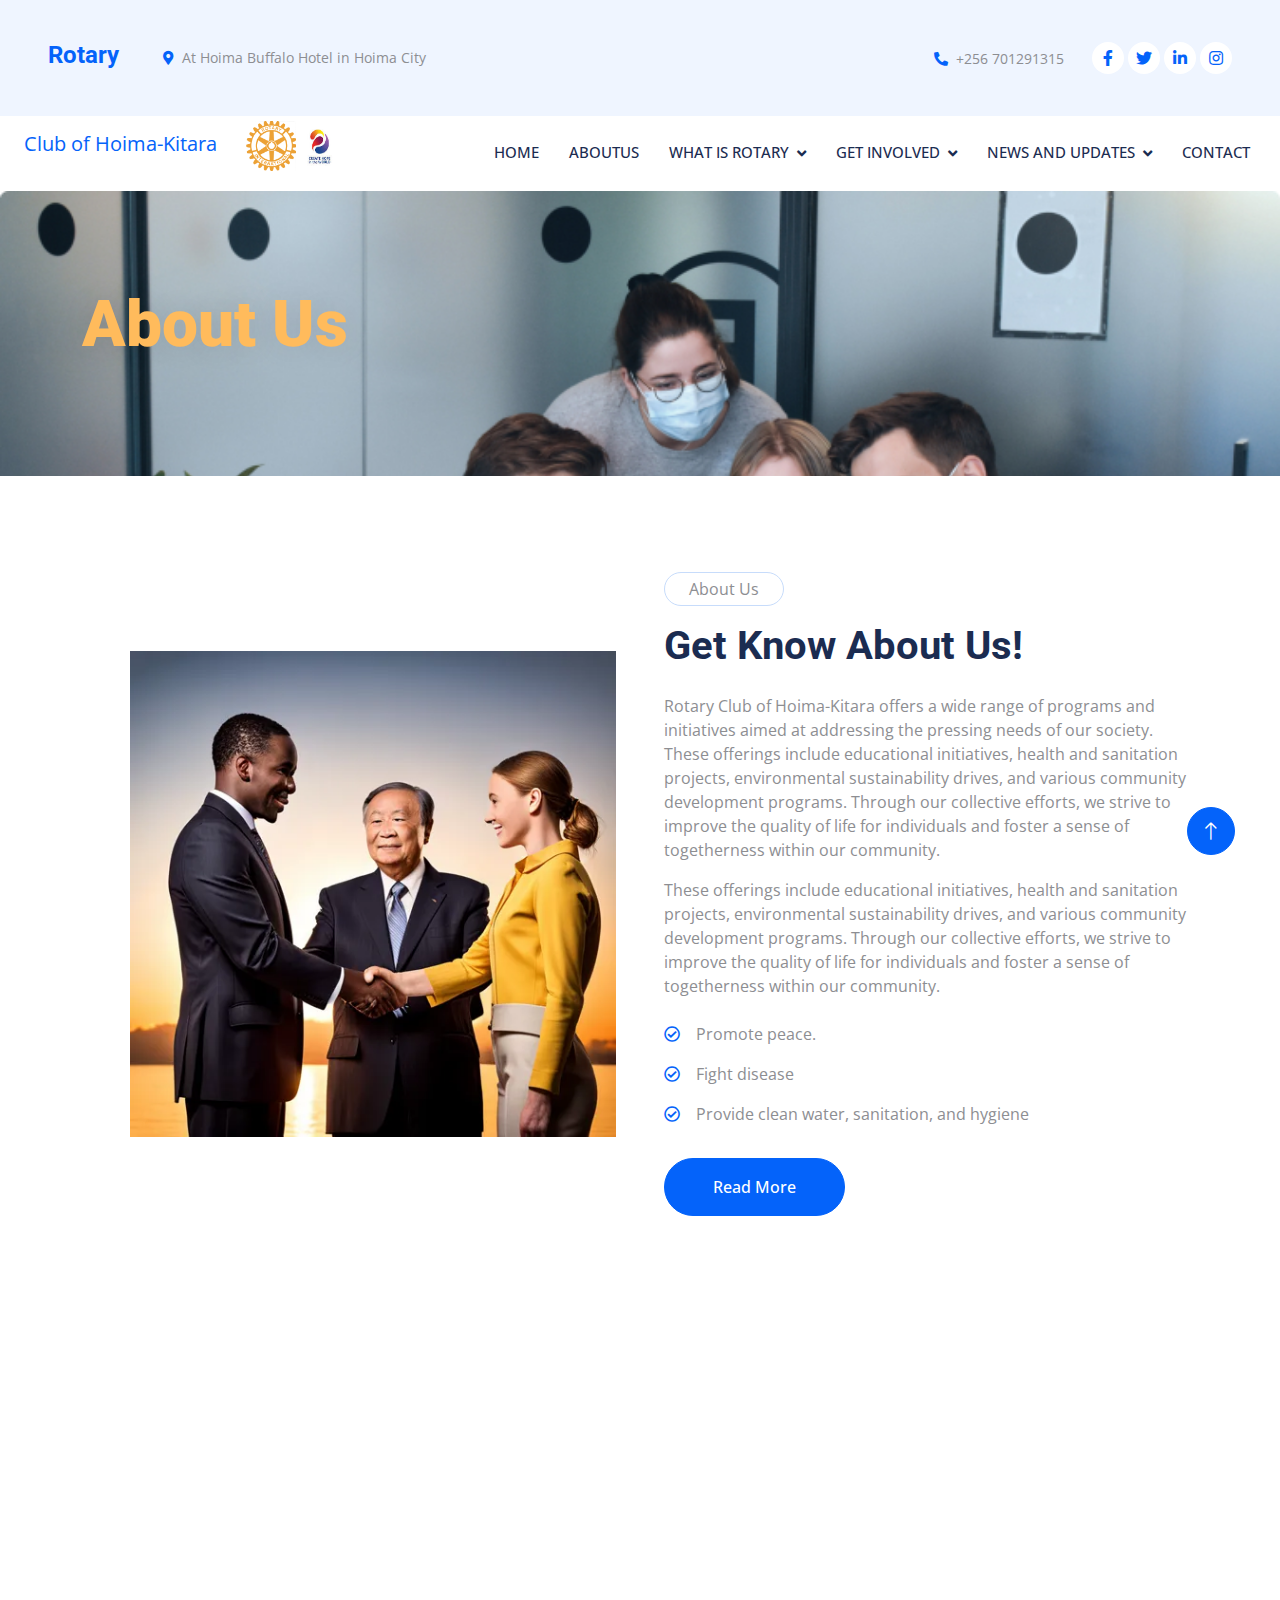
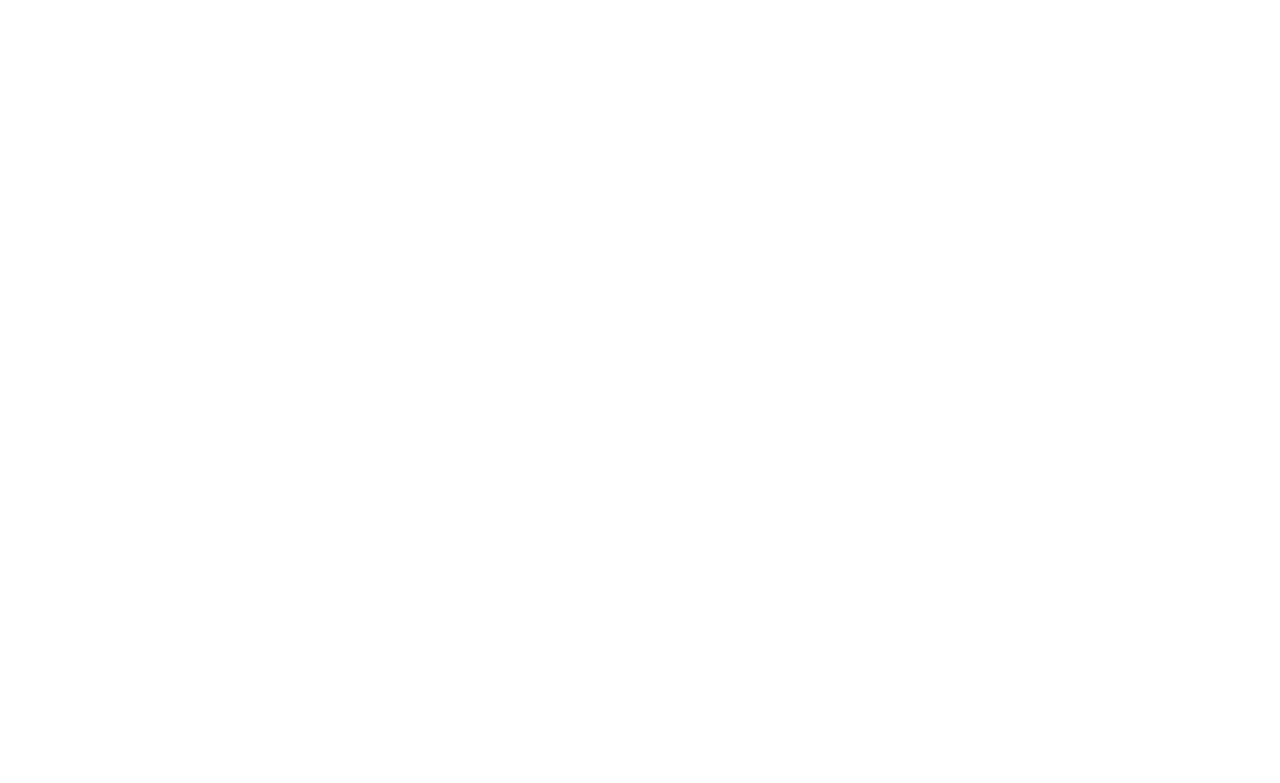
<file: about.html>
<!DOCTYPE html>
<html lang="en">

<head>
    <meta charset="utf-8">
    <title>Rotary Club of Hoima-Kitara</title>
    <meta content="width=device-width, initial-scale=1.0" name="viewport">
    <meta content="" name="keywords">
    <meta content="" name="description">

    <!-- Favicon -->
    <link href="img/icon.png" rel="icon">

    <!-- Google Web Fonts -->
    <link rel="preconnect" href="https://fonts.googleapis.com">
    <link rel="preconnect" href="https://fonts.gstatic.com" crossorigin>
    <link href="https://fonts.googleapis.com/css2?family=Open+Sans:wght@400;500&family=Roboto:wght@500;700;900&display=swap" rel="stylesheet"> 

    <!-- Icon Font Stylesheet -->
    <link href="https://cdnjs.cloudflare.com/ajax/libs/font-awesome/5.10.0/css/all.min.css" rel="stylesheet">
    <link href="https://cdn.jsdelivr.net/npm/bootstrap-icons@1.4.1/font/bootstrap-icons.css" rel="stylesheet">

    <!-- Libraries Stylesheet -->
    <link href="lib/animate/animate.min.css" rel="stylesheet">
    <link href="lib/owlcarousel/assets/owl.carousel.min.css" rel="stylesheet">
    <link href="lib/tempusdominus/css/tempusdominus-bootstrap-4.min.css" rel="stylesheet" />

    <!-- Customized Bootstrap Stylesheet -->
    <link href="css/bootstrap.min.css" rel="stylesheet">

    <!-- Template Stylesheet -->
    <link href="css/style.css" rel="stylesheet">
</head>

<body>
    <!-- Spinner Start -->
    <div id="spinner" class="show bg-white position-fixed translate-middle w-100 vh-100 top-50 start-50 d-flex align-items-center justify-content-center">
        <div class="spinner-grow text-primary" style="width: 3rem; height: 3rem;" role="status">
            <span class="sr-only">Loading...</span>
        </div>
    </div>
    <!-- Spinner End -->


    <!-- Topbar Start -->
    <div class="container-fluid bg-light p-0 wow fadeIn" data-wow-delay="0.1s">
        <div class="row gx-0 d-none d-lg-flex">
            <div class="col-lg-7 px-5 text-start">
                <div class="h-100 d-inline-flex align-items-center py-2 me-4">
                    <a class="navbar-brand" href="https://rotary.org" ><h4 class="text-primary">Rotary</h4>
                        
                    </a>
                </div>
               
                <div class="h-100 d-inline-flex align-items-center py-3 me-4">
                    <small class="fa fa-map-marker-alt text-primary me-2"></small>
                    <small>At Hoima Buffalo Hotel in Hoima City</small>
                    
                    
                </div>
                <div class="h-100 d-inline-flex align-items-center py-3">
                    
                    <small class="far fa-clock text-primary me-2"></small>
                    <small>Meetings on Thursday at 18:00 Weekly</small>
                </div>
            </div>
            <div class="col-lg-5 px-5 text-end">
                <div class="h-100 d-inline-flex align-items-center py-3 me-4">
                    <small class="fa fa-phone-alt text-primary me-2"></small>
                    <small>+256 701291315</small>
                </div>
                <div class="h-100 d-inline-flex align-items-center">
                    <a class="btn btn-sm-square rounded-circle bg-white text-primary me-1" href=""><i class="fab fa-facebook-f"></i></a>
                    <a class="btn btn-sm-square rounded-circle bg-white text-primary me-1" href=""><i class="fab fa-twitter"></i></a>
                    <a class="btn btn-sm-square rounded-circle bg-white text-primary me-1" href=""><i class="fab fa-linkedin-in"></i></a>
                    <a class="btn btn-sm-square rounded-circle bg-white text-primary me-0" href=""><i class="fab fa-instagram"></i></a>
                </div>
            </div>
        </div>
    </div>
    <!-- Topbar End -->
    <!-- Navbar Start -->
    <nav class="navbar navbar-expand-lg bg-white navbar-light sticky-top p-0 wow fadeIn" data-wow-delay="0.1s">
        <a class="navbar-brand" href="index.html" ><span class="text-primary m-4">Club of Hoima-Kitara</span>
            <img src="./img/icon.png" alt="Company Logo" width="50" height="50"><img src="./img/logo22.jpg" alt="Company Logo" width="50" height="50">
        </a>
        <button type="button" class="navbar-toggler me-4" data-bs-toggle="collapse" data-bs-target="#navbarCollapse">
            <span class="navbar-toggler-icon"></span>
        </button>
        <div class="collapse navbar-collapse" id="navbarCollapse">
            <div class="navbar-nav ms-auto p-4 p-lg-0">
                <a href="index.html" class="nav-item nav-link">Home</a>
                <a href="about.html" class="nav-item nav-link">AboutUs</a>
                
                <div class="nav-item dropdown">
                    <a href="service.html" class="nav-link dropdown-toggle" data-bs-toggle="dropdown">What is Rotary</a>
                    <div class="dropdown-menu rounded-0 rounded-bottom m-0">
                        <a href="team.html" class="dropdown-item">Rotary Overview</a>
                        <a href="appointment.html" class="dropdown-item">Our Causes</a>
                        <a href="testimonial.html" class="dropdown-item">Rotary Foundation</a>
                        
                    </div>
                </div>
                <div class="nav-item dropdown">
                    <a href="#" class="nav-link dropdown-toggle" data-bs-toggle="dropdown">Get Involved</a>
                    <div class="dropdown-menu rounded-0 rounded-bottom m-0">
                        <a href="team.html" class="dropdown-item">Members</a>
                        <a href="appointment.html" class="dropdown-item">Become a Member</a>
                        <a href="testimonial.html" class="dropdown-item">Volunteer</a>
                        <a href="404.html" class="dropdown-item">404 Page</a>
                    </div>
                </div>
                <div class="nav-item dropdown">
                    <a href="#" class="nav-link dropdown-toggle" data-bs-toggle="dropdown">News and Updates</a>
                    <div class="dropdown-menu rounded-0 rounded-bottom m-0">
                        <a href="team.html" class="dropdown-item">Club News</a>
                        <a href="appointment.html" class="dropdown-item">Stories</a>
                        <a href="testimonial.html" class="dropdown-item">Photo Album</a>
                        <a href="404.html" class="dropdown-item">Blog</a>
                        <a href="404.html" class="dropdown-item">Rotary News(RSS)</a>
                    </div>
                </div>
                <a href="contact.html" class="nav-item nav-link">Contact</a>
            </div>
          
        </div>
    </nav>
    <!-- Navbar End -->


    <!-- Page Header Start -->
    <div class="container-fluid page-header py-5 mb-5 wow fadeIn" data-wow-delay="0.1s">
        <div class="container py-5">
            <h1 class="display-3 link-header mb-3 animated slideInDown">About Us</h1>
           
        </div>
    </div>
    <!-- Page Header End -->


   <!-- About Start -->
   <div class="container-xxl py-5">
    <div class="container">
        <div class="row g-5 align-items-center">
            <div class="col-lg-6 wow fadeIn" data-wow-delay="0.1s">
                <div class="about-img position-relative overflow-hidden p-5 pe-0">
                    <img class="img-fluid w-100" src="./img/feature.jpg">
                </div>
            </div>
            <div class="col-lg-6 wow fadeIn" data-wow-delay="0.5s">
                <p class="d-inline-block border rounded-pill py-1 px-4">About Us</p>
                <h1 class="mb-4"> Get Know About Us!</h1>
                <p>
                    
                    
                     Rotary Club of Hoima-Kitara offers a wide range of programs and initiatives aimed at addressing the pressing needs of our society. These offerings include educational initiatives, health and sanitation projects, environmental sustainability drives, and various community development programs. Through our collective efforts, we strive to improve the quality of life for individuals and foster a sense of togetherness within our community.</p>
                <p class="mb-4">These offerings include educational initiatives, health and sanitation projects, environmental sustainability drives, and various community development programs. Through our collective efforts, we strive to improve the quality of life for individuals and foster a sense of togetherness within our community.</p>
                <p><i class="far fa-check-circle text-primary me-3"></i>Promote peace.</p>
                <p><i class="far fa-check-circle text-primary me-3"></i>Fight disease</p>
                <p><i class="far fa-check-circle text-primary me-3"></i>Provide clean water, sanitation, and hygiene</p>
                <a class="btn btn-primary rounded-pill py-3 px-5 mt-3" href="">Read More</a>
            </div>
        </div>
    </div>
</div>
<!-- About End -->

    <!-- Members Start -->
    <div class="container-xxl py-5">
        <div class="container">
            <div class="text-center mx-auto mb-5 wow fadeInUp" data-wow-delay="0.1s" style="max-width: 600px;">
                <p class="d-inline-block border rounded-pill py-1 px-4">Members</p>
                <h1>Our Dedicated Members</h1>
            </div>
            <div class="row g-4">
                <div class="col-lg-3 col-md-6 wow fadeInUp" data-wow-delay="0.1s">
                    <div class="team-item position-relative rounded overflow-hidden">
                        <div class="overflow-hidden">
                            <img class="img-fluid" src="img/team-1.jpg" alt="">
                        </div>
                        <div class="team-text bg-light text-center p-4">
                            <h5>Member Name</h5>
                            <p class="text-primary">Classification</p>
                            <div class="team-social text-center">
                                <a class="btn btn-square" href=""><i class="fab fa-facebook-f"></i></a>
                                <a class="btn btn-square" href=""><i class="fab fa-twitter"></i></a>
                                <a class="btn btn-square" href=""><i class="fab fa-instagram"></i></a>
                            </div>
                        </div>
                    </div>
                </div>
                <div class="col-lg-3 col-md-6 wow fadeInUp" data-wow-delay="0.3s">
                    <div class="team-item position-relative rounded overflow-hidden">
                        <div class="overflow-hidden">
                            <img class="img-fluid" src="img/team-2.jpg" alt="">
                        </div>
                        <div class="team-text bg-light text-center p-4">
                            <h5>Member Name</h5>
                            <p class="text-primary">Classification</p>
                            <div class="team-social text-center">
                                <a class="btn btn-square" href=""><i class="fab fa-facebook-f"></i></a>
                                <a class="btn btn-square" href=""><i class="fab fa-twitter"></i></a>
                                <a class="btn btn-square" href=""><i class="fab fa-instagram"></i></a>
                            </div>
                        </div>
                    </div>
                </div>
                <div class="col-lg-3 col-md-6 wow fadeInUp" data-wow-delay="0.5s">
                    <div class="team-item position-relative rounded overflow-hidden">
                        <div class="overflow-hidden">
                            <img class="img-fluid" src="img/team-3.jpg" alt="">
                        </div>
                        <div class="team-text bg-light text-center p-4">
                            <h5>Member Name</h5>
                            <p class="text-primary">Classification</p>
                            <div class="team-social text-center">
                                <a class="btn btn-square" href=""><i class="fab fa-facebook-f"></i></a>
                                <a class="btn btn-square" href=""><i class="fab fa-twitter"></i></a>
                                <a class="btn btn-square" href=""><i class="fab fa-instagram"></i></a>
                            </div>
                        </div>
                    </div>
                </div>
                <div class="col-lg-3 col-md-6 wow fadeInUp" data-wow-delay="0.7s">
                    <div class="team-item position-relative rounded overflow-hidden">
                        <div class="overflow-hidden">
                            <img class="img-fluid" src="img/team-4.jpg" alt="">
                        </div>
                        <div class="team-text bg-light text-center p-4">
                            <h5>Member Name</h5>
                            <p class="text-primary">Classification</p>
                            <div class="team-social text-center">
                                <a class="btn btn-square" href=""><i class="fab fa-facebook-f"></i></a>
                                <a class="btn btn-square" href=""><i class="fab fa-twitter"></i></a>
                                <a class="btn btn-square" href=""><i class="fab fa-instagram"></i></a>
                            </div>
                        </div>
                    </div>
                </div>
            </div>
        </div>
    </div>
    <!-- Members -->

   <!-- Footer Start -->
   <div class="container-fluid bg-dark text-light footer mt-5 pt-5 wow fadeIn" data-wow-delay="0.1s">
    <div class="container py-5">
        <div class="row g-5">
            <div class="col-lg-3 col-md-6">
                <h5 class="text-light mb-4">Address</h5>
                <p class="mb-2"><i class="fa fa-map-marker-alt"></i>Hoima Buffalo Hotel-Hoima City</p>
                <p class="mb-2"><i class="fa fa-phone-alt me-3"></i>+256701291315</p>
                <p class="mb-2"><i class="fa fa-envelope me-3"></i>rotaryclubofhoimakitara@gmail.com</p>
                <div class="d-flex pt-2">
                    <a class="btn btn-outline-light btn-social rounded-circle" href=""><i class="fab fa-twitter"></i></a>
                    <a class="btn btn-outline-light btn-social rounded-circle" href=""><i class="fab fa-facebook-f"></i></a>
                    <a class="btn btn-outline-light btn-social rounded-circle" href=""><i class="fab fa-youtube"></i></a>
                    <a class="btn btn-outline-light btn-social rounded-circle" href=""><i class="fab fa-linkedin-in"></i></a>
                </div>
            </div>
            <div class="col-lg-3 col-md-6">
                <h5 class="text-light mb-4">Services</h5>
                <a class="btn btn-link" href="">Promote peace.</a>
                <a class="btn btn-link" href="">Fight disease.</a>
                <a class="btn btn-link" href="">Provide clean water</a>
                <a class="btn btn-link" href="">Save mothers and children.</a>
                <a class="btn btn-link" href="">Support education.</a>
                <a class="btn btn-link" href="">Grow local economies.</a>
                <a class="btn btn-link" href="">Protect the environment.</a>
            </div>
            <div class="col-lg-3 col-md-6">
                <h5 class="text-light mb-4">Quick Links</h5>
                <a class="btn btn-link" href="">About Us</a>
                <a class="btn btn-link" href="">Contact Us</a>
                <a class="btn btn-link" href="">Our Services</a>
                <a class="btn btn-link" href="">Terms & Condition</a>
                <a class="btn btn-link" href="">Support</a>
            </div>
            <div class="col-lg-3 col-md-6">
                <h5 class="text-light mb-4">Newsletter</h5>
                <p>Dolor amet sit justo amet elitr clita ipsum elitr est.</p>
                <div class="position-relative mx-auto" style="max-width: 400px;">
                    <input class="form-control border-0 w-100 py-3 ps-4 pe-5" type="text" placeholder="Your email">
                    <button type="button" class="btn btn-primary py-2 position-absolute top-0 end-0 mt-2 me-2">SignUp</button>
                </div>
            </div>
        </div>
    </div>
    <div class="container">
        <div class="copyright">
            <div class="row">
                <div class="col-md-6 text-center text-md-start mb-3 mb-md-0">
                    &copy; <a class="border-bottom" href="#">Rotary Club of Hoima-Kitara</a>, All Right Reserved.
                </div>
                <div class="col-md-6 text-center text-md-end">
                    Designed By <a class="border-bottom" href="">AirDady Digital Hub</a>
                </div>
            </div>
        </div>
    </div>
</div>
<!-- Footer End -->



    <!-- Back to Top -->
    <a href="#" class="btn btn-lg btn-primary btn-lg-square rounded-circle back-to-top"><i class="bi bi-arrow-up"></i></a>


    <!-- JavaScript Libraries -->
    <script src="https://code.jquery.com/jquery-3.4.1.min.js"></script>
    <script src="https://cdn.jsdelivr.net/npm/bootstrap@5.0.0/dist/js/bootstrap.bundle.min.js"></script>
    <script src="lib/wow/wow.min.js"></script>
    <script src="lib/easing/easing.min.js"></script>
    <script src="lib/waypoints/waypoints.min.js"></script>
    <script src="lib/counterup/counterup.min.js"></script>
    <script src="lib/owlcarousel/owl.carousel.min.js"></script>
    <script src="lib/tempusdominus/js/moment.min.js"></script>
    <script src="lib/tempusdominus/js/moment-timezone.min.js"></script>
    <script src="lib/tempusdominus/js/tempusdominus-bootstrap-4.min.js"></script>

    <!-- Template Javascript -->
    <script src="js/main.js"></script>
</body>

</html>
</file>
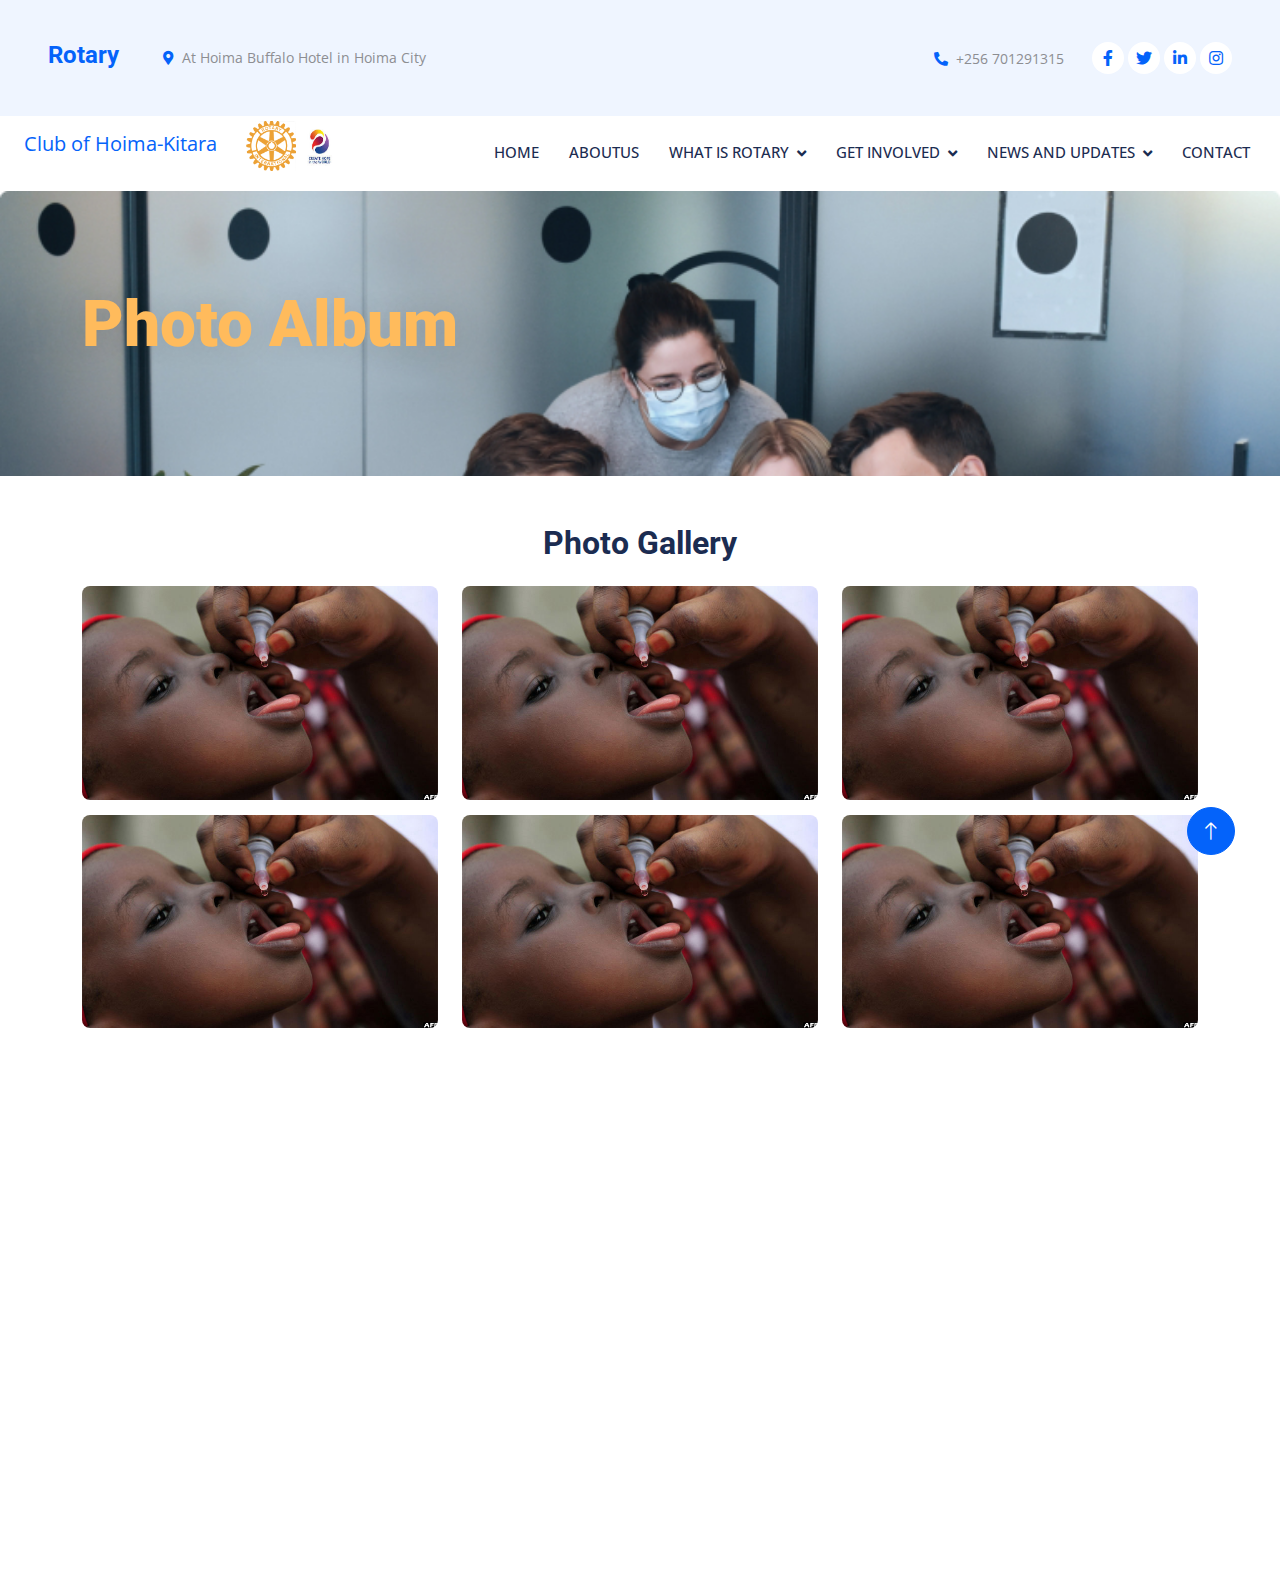
<file: album.html>
<!DOCTYPE html>
<html lang="en">

<head>
    <meta charset="utf-8">
    <title>Rotary Club of Hoima-Kitara</title>
    <meta content="width=device-width, initial-scale=1.0" name="viewport">
    <meta content="" name="keywords">
    <meta content="" name="description">

    <!-- Favicon -->
    <link href="img/icon.png" rel="icon">

    <!-- Google Web Fonts -->
    <link rel="preconnect" href="https://fonts.googleapis.com">
    <link rel="preconnect" href="https://fonts.gstatic.com" crossorigin>
    <link href="https://fonts.googleapis.com/css2?family=Open+Sans:wght@400;500&family=Roboto:wght@500;700;900&display=swap" rel="stylesheet"> 

    <!-- Icon Font Stylesheet -->
    <link href="https://cdnjs.cloudflare.com/ajax/libs/font-awesome/5.10.0/css/all.min.css" rel="stylesheet">
    <link href="https://cdn.jsdelivr.net/npm/bootstrap-icons@1.4.1/font/bootstrap-icons.css" rel="stylesheet">

    <!-- Libraries Stylesheet -->
    <link href="lib/animate/animate.min.css" rel="stylesheet">
    <link href="lib/owlcarousel/assets/owl.carousel.min.css" rel="stylesheet">
    <link href="lib/tempusdominus/css/tempusdominus-bootstrap-4.min.css" rel="stylesheet" />

    <!-- Customized Bootstrap Stylesheet -->
    <link href="css/bootstrap.min.css" rel="stylesheet">

    <!-- Template Stylesheet -->
    <link href="css/style.css" rel="stylesheet">
    <style>
        /* Add your custom styles here */
        .gallery-item {
            margin-bottom: 15px;
        }

        .gallery-item img {
            width: 100%;
            height: auto;
            border-radius: 8px;
            transition: transform 0.3s ease-in-out;
        }

        .gallery-item img:hover {
            transform: scale(1.1);
        }
    </style>
</head>

<body>
    <!-- Spinner Start -->
    <div id="spinner" class="show bg-white position-fixed translate-middle w-100 vh-100 top-50 start-50 d-flex align-items-center justify-content-center">
        <div class="spinner-grow text-primary" style="width: 3rem; height: 3rem;" role="status">
            <span class="sr-only">Loading...</span>
        </div>
    </div>
    <!-- Spinner End -->


    <!-- Topbar Start -->
    <div class="container-fluid bg-light p-0 wow fadeIn" data-wow-delay="0.1s">
        <div class="row gx-0 d-none d-lg-flex">
            <div class="col-lg-7 px-5 text-start">
                <div class="h-100 d-inline-flex align-items-center py-2 me-4">
                    <a class="navbar-brand" href="https://rotary.org" ><h4 class="text-primary">Rotary</h4>
                        
                    </a>
                </div>
               
                <div class="h-100 d-inline-flex align-items-center py-3 me-4">
                    <small class="fa fa-map-marker-alt text-primary me-2"></small>
                    <small>At Hoima Buffalo Hotel in Hoima City</small>
                    
                    
                </div>
                <div class="h-100 d-inline-flex align-items-center py-3">
                    
                    <small class="far fa-clock text-primary me-2"></small>
                    <small>Meetings on Thursday at 18:00 Weekly</small>
                </div>
            </div>
            <div class="col-lg-5 px-5 text-end">
                <div class="h-100 d-inline-flex align-items-center py-3 me-4">
                    <small class="fa fa-phone-alt text-primary me-2"></small>
                    <small>+256 701291315</small>
                </div>
                <div class="h-100 d-inline-flex align-items-center">
                    <a class="btn btn-sm-square rounded-circle bg-white text-primary me-1" href=""><i class="fab fa-facebook-f"></i></a>
                    <a class="btn btn-sm-square rounded-circle bg-white text-primary me-1" href=""><i class="fab fa-twitter"></i></a>
                    <a class="btn btn-sm-square rounded-circle bg-white text-primary me-1" href=""><i class="fab fa-linkedin-in"></i></a>
                    <a class="btn btn-sm-square rounded-circle bg-white text-primary me-0" href=""><i class="fab fa-instagram"></i></a>
                </div>
            </div>
        </div>
    </div>
    <!-- Topbar End -->


    <!-- Navbar Start -->
    <nav class="navbar navbar-expand-lg bg-white navbar-light sticky-top p-0 wow fadeIn" data-wow-delay="0.1s">
        <a class="navbar-brand" href="index.html" ><span class="text-primary m-4">Club of Hoima-Kitara</span>
            <img src="./img/icon.png" alt="Company Logo" width="50" height="50"><img src="./img/logo22.jpg" alt="Company Logo" width="50" height="50">
        </a>
        <button type="button" class="navbar-toggler me-4" data-bs-toggle="collapse" data-bs-target="#navbarCollapse">
            <span class="navbar-toggler-icon"></span>
        </button>
        <div class="collapse navbar-collapse" id="navbarCollapse">
            <div class="navbar-nav ms-auto p-4 p-lg-0">
                <a href="index.html" class="nav-item nav-link">Home</a>
                <a href="about.html" class="nav-item nav-link">AboutUs</a>
                
                <div class="nav-item dropdown">
                    <a href="service.html" class="nav-link dropdown-toggle" data-bs-toggle="dropdown">What is Rotary</a>
                    <div class="dropdown-menu rounded-0 rounded-bottom m-0">
                        <a href="team.html" class="dropdown-item">Rotary Overview</a>
                        <a href="appointment.html" class="dropdown-item">Our Causes</a>
                        <a href="testimonial.html" class="dropdown-item">Rotary Foundation</a>
                        
                    </div>
                </div>
                <div class="nav-item dropdown">
                    <a href="#" class="nav-link dropdown-toggle" data-bs-toggle="dropdown">Get Involved</a>
                    <div class="dropdown-menu rounded-0 rounded-bottom m-0">
                        <a href="team.html" class="dropdown-item">Members</a>
                        <a href="appointment.html" class="dropdown-item">Become a Member</a>
                        <a href="testimonial.html" class="dropdown-item">Volunteer</a>
                        <a href="404.html" class="dropdown-item">404 Page</a>
                    </div>
                </div>
                <div class="nav-item dropdown">
                    <a href="#" class="nav-link dropdown-toggle" data-bs-toggle="dropdown">News and Updates</a>
                    <div class="dropdown-menu rounded-0 rounded-bottom m-0">
                        <a href="team.html" class="dropdown-item">Club News</a>
                        <a href="appointment.html" class="dropdown-item">Stories</a>
                        <a href="album.html" class="dropdown-item">Photo Album</a>
                        <a href="404.html" class="dropdown-item">Blog</a>
                        <a href="404.html" class="dropdown-item">Rotary News(RSS)</a>
                    </div>
                </div>
                <a href="contact.html" class="nav-item nav-link">Contact</a>
            </div>
          
        </div>
    </nav>
    <!-- Navbar End -->


    <!-- Page Header Start -->
    <div class="container-fluid page-header py-5 mb-5 wow fadeIn" data-wow-delay="0.1s">
        <div class="container py-5">
            <h1 class="display-3 link-header mb-3 animated slideInDown">Photo Album</h1>
            <nav aria-label="breadcrumb animated slideInDown">
                <ol class="breadcrumb text-uppercase mb-0">
                    
                </ol>
            </nav>
        </div>
    </div>
    <!-- Page Header End -->

        
 <!-- gallery section -->

 <div class="container mt-5">
    <h2 class="text-center mb-4">Photo Gallery</h2>

    <div class="row">
        <div class="col-md-4 gallery-item " data-bs-toggle="modal" data-bs-target="#exampleModal">
            <img src="./img/polio2.jpg" alt="Image 1">
        </div>
        <div class="col-md-4 gallery-item" data-bs-toggle="modal" data-bs-target="#exampleModal">
            <img src="/img/polio2.jpg" alt="Image 2">
        </div>
        <div class="col-md-4 gallery-item" data-bs-toggle="modal" data-bs-target="#exampleModal">
            <img src="/img/polio2.jpg" alt="Image 3">
        </div>
        <div class="col-md-4 gallery-item" data-bs-toggle="modal" data-bs-target="#exampleModal">
            <img src="/img/polio2.jpg" alt="Image 3">
        </div>
        <div class="col-md-4 gallery-item" data-bs-toggle="modal" data-bs-target="#exampleModal">
            <img src="/img/polio2.jpg" alt="Image 3">
        </div>
        <div class="col-md-4 gallery-item" data-bs-toggle="modal" data-bs-target="#exampleModal">
            <img src="/img/polio2.jpg" alt="Image 3">
        </div>
        <!-- Add more gallery items as needed -->
    </div>
    <!-- Modal for displaying full-size image -->
    <!-- <div class="modal fade" id="exampleModal" tabindex="-1" aria-labelledby="exampleModalLabel" aria-hidden="true">
        <div class="modal-dialog modal-dialog-centered">
            <div class="modal-content">
                <div class="modal-body">
                    <img src="" alt="Full-size Image" class="img-fluid">
                </div>
            </div>
        </div>
    </div> -->
</div>


    <!-- Footer Start -->
    <div class="container-fluid bg-dark text-light footer mt-5 pt-5 wow fadeIn" data-wow-delay="0.1s">
        <div class="container py-5">
            <div class="row g-5">
                <div class="col-lg-3 col-md-6">
                    <h5 class="text-light mb-4">Address</h5>
                    <p class="mb-2"><i class="fa fa-map-marker-alt"></i>Hoima Buffalo Hotel-Hoima City</p>
                    <p class="mb-2"><i class="fa fa-phone-alt me-3"></i>+256701291315</p>
                    <p class="mb-2"><i class="fa fa-envelope me-3"></i>rotaryclubofhoimakitara@gmail.com</p>
                    <div class="d-flex pt-2">
                        <a class="btn btn-outline-light btn-social rounded-circle" href=""><i class="fab fa-twitter"></i></a>
                        <a class="btn btn-outline-light btn-social rounded-circle" href=""><i class="fab fa-facebook-f"></i></a>
                        <a class="btn btn-outline-light btn-social rounded-circle" href=""><i class="fab fa-youtube"></i></a>
                        <a class="btn btn-outline-light btn-social rounded-circle" href=""><i class="fab fa-linkedin-in"></i></a>
                    </div>
                </div>
                <div class="col-lg-3 col-md-6">
                    <h5 class="text-light mb-4">Services</h5>
                    <a class="btn btn-link" href="">Promote peace.</a>
                    <a class="btn btn-link" href="">Fight disease.</a>
                    <a class="btn btn-link" href="">Provide clean water</a>
                    <a class="btn btn-link" href="">Save mothers and children.</a>
                    <a class="btn btn-link" href="">Support education.</a>
                    <a class="btn btn-link" href="">Grow local economies.</a>
                    <a class="btn btn-link" href="">Protect the environment.</a>
                </div>
                <div class="col-lg-3 col-md-6">
                    <h5 class="text-light mb-4">Quick Links</h5>
                    <a class="btn btn-link" href="">About Us</a>
                    <a class="btn btn-link" href="">Contact Us</a>
                    <a class="btn btn-link" href="">Our Services</a>
                    <a class="btn btn-link" href="">Terms & Condition</a>
                    <a class="btn btn-link" href="">Support</a>
                </div>
                <div class="col-lg-3 col-md-6">
                    <h5 class="text-light mb-4">Newsletter</h5>
                    <p>Dolor amet sit justo amet elitr clita ipsum elitr est.</p>
                    <div class="position-relative mx-auto" style="max-width: 400px;">
                        <input class="form-control border-0 w-100 py-3 ps-4 pe-5" type="text" placeholder="Your email">
                        <button type="button" class="btn btn-primary py-2 position-absolute top-0 end-0 mt-2 me-2">SignUp</button>
                    </div>
                </div>
            </div>
        </div>
        <div class="container">
            <div class="copyright">
                <div class="row">
                    <div class="col-md-6 text-center text-md-start mb-3 mb-md-0">
                        &copy; <a class="border-bottom" href="#">Rotary Club of Hoima-Kitara</a>, All Right Reserved.
                    </div>
                    <div class="col-md-6 text-center text-md-end">
                        Designed By <a class="border-bottom" href="">AirDady Digital Hub</a>
                    </div>
                </div>
            </div>
        </div>
    </div>
    <!-- Footer End -->


    <!-- Back to Top -->
    <a href="#" class="btn btn-lg btn-primary btn-lg-square rounded-circle back-to-top"><i class="bi bi-arrow-up"></i></a>


    <!-- JavaScript Libraries -->
    <script src="https://code.jquery.com/jquery-3.4.1.min.js"></script>
    <script src="https://cdn.jsdelivr.net/npm/bootstrap@5.0.0/dist/js/bootstrap.bundle.min.js"></script>
    <script src="lib/wow/wow.min.js"></script>
    <script src="lib/easing/easing.min.js"></script>
    <script src="lib/waypoints/waypoints.min.js"></script>
    <script src="lib/counterup/counterup.min.js"></script>
    <script src="lib/owlcarousel/owl.carousel.min.js"></script>
    <script src="lib/tempusdominus/js/moment.min.js"></script>
    <script src="lib/tempusdominus/js/moment-timezone.min.js"></script>
    <script src="lib/tempusdominus/js/tempusdominus-bootstrap-4.min.js"></script>

    <!-- Template Javascript -->
    <script src="js/main.js"></script>
</body>

</html>
</file>
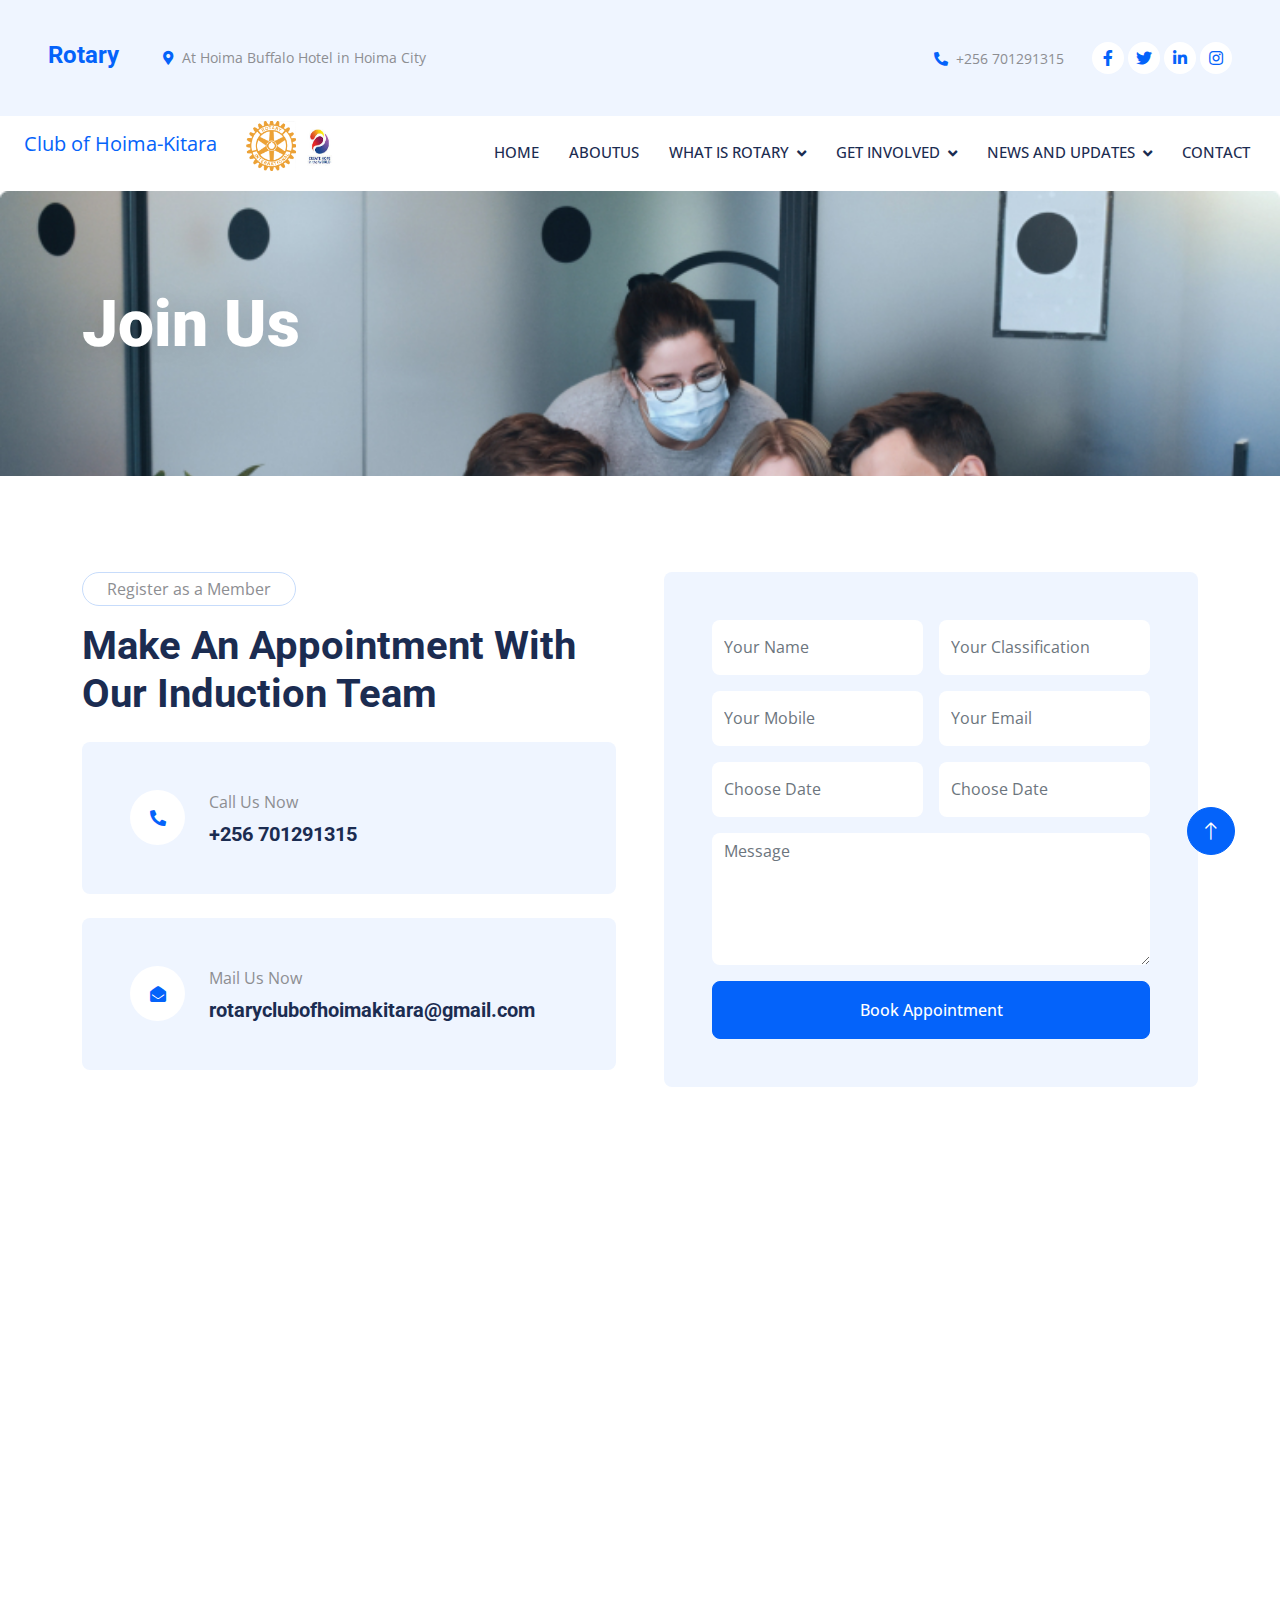
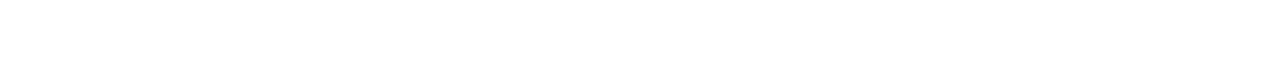
<file: appointment.html>
<!DOCTYPE html>
<html lang="en">

<head>
    <meta charset="utf-8">
    <title>Rotary Club of Hoima-Kitara</title>
    <meta content="width=device-width, initial-scale=1.0" name="viewport">
    <meta content="" name="keywords">
    <meta content="" name="description">

    <!-- Favicon -->
    <link href="img/icon.png" rel="icon">

    <!-- Google Web Fonts -->
    <link rel="preconnect" href="https://fonts.googleapis.com">
    <link rel="preconnect" href="https://fonts.gstatic.com" crossorigin>
    <link href="https://fonts.googleapis.com/css2?family=Open+Sans:wght@400;500&family=Roboto:wght@500;700;900&display=swap" rel="stylesheet"> 

    <!-- Icon Font Stylesheet -->
    <link href="https://cdnjs.cloudflare.com/ajax/libs/font-awesome/5.10.0/css/all.min.css" rel="stylesheet">
    <link href="https://cdn.jsdelivr.net/npm/bootstrap-icons@1.4.1/font/bootstrap-icons.css" rel="stylesheet">

    <!-- Libraries Stylesheet -->
    <link href="lib/animate/animate.min.css" rel="stylesheet">
    <link href="lib/owlcarousel/assets/owl.carousel.min.css" rel="stylesheet">
    <link href="lib/tempusdominus/css/tempusdominus-bootstrap-4.min.css" rel="stylesheet" />

    <!-- Customized Bootstrap Stylesheet -->
    <link href="css/bootstrap.min.css" rel="stylesheet">

    <!-- Template Stylesheet -->
    <link href="css/style.css" rel="stylesheet">
</head>

<body>
    <!-- Spinner Start -->
    <div id="spinner" class="show bg-white position-fixed translate-middle w-100 vh-100 top-50 start-50 d-flex align-items-center justify-content-center">
        <div class="spinner-grow text-primary" style="width: 3rem; height: 3rem;" role="status">
            <span class="sr-only">Loading...</span>
        </div>
    </div>
    <!-- Spinner End -->


    <!-- Topbar Start -->
    <div class="container-fluid bg-light p-0 wow fadeIn" data-wow-delay="0.1s">
        <div class="row gx-0 d-none d-lg-flex">
            <div class="col-lg-7 px-5 text-start">
                <div class="h-100 d-inline-flex align-items-center py-2 me-4">
                    <a class="navbar-brand" href="https://rotary.org" ><h4 class="text-primary">Rotary</h4>
                        
                    </a>
                </div>
               
                <div class="h-100 d-inline-flex align-items-center py-3 me-4">
                    <small class="fa fa-map-marker-alt text-primary me-2"></small>
                    <small>At Hoima Buffalo Hotel in Hoima City</small>
                    
                    
                </div>
                <div class="h-100 d-inline-flex align-items-center py-3">
                    
                    <small class="far fa-clock text-primary me-2"></small>
                    <small>Meetings on Thursday at 18:00 Weekly</small>
                </div>
            </div>
            <div class="col-lg-5 px-5 text-end">
                <div class="h-100 d-inline-flex align-items-center py-3 me-4">
                    <small class="fa fa-phone-alt text-primary me-2"></small>
                    <small>+256 701291315</small>
                </div>
                <div class="h-100 d-inline-flex align-items-center">
                    <a class="btn btn-sm-square rounded-circle bg-white text-primary me-1" href=""><i class="fab fa-facebook-f"></i></a>
                    <a class="btn btn-sm-square rounded-circle bg-white text-primary me-1" href=""><i class="fab fa-twitter"></i></a>
                    <a class="btn btn-sm-square rounded-circle bg-white text-primary me-1" href=""><i class="fab fa-linkedin-in"></i></a>
                    <a class="btn btn-sm-square rounded-circle bg-white text-primary me-0" href=""><i class="fab fa-instagram"></i></a>
                </div>
            </div>
        </div>
    </div>
    <!-- Topbar End -->


    <!-- Navbar Start -->
    <nav class="navbar navbar-expand-lg bg-white navbar-light sticky-top p-0 wow fadeIn" data-wow-delay="0.1s">
        <a class="navbar-brand" href="index.html" ><span class="text-primary m-4">Club of Hoima-Kitara</span>
            <img src="./img/icon.png" alt="Company Logo" width="50" height="50"><img src="./img/logo22.jpg" alt="Company Logo" width="50" height="50">
        </a>
        <button type="button" class="navbar-toggler me-4" data-bs-toggle="collapse" data-bs-target="#navbarCollapse">
            <span class="navbar-toggler-icon"></span>
        </button>
        <div class="collapse navbar-collapse" id="navbarCollapse">
            <div class="navbar-nav ms-auto p-4 p-lg-0">
                <a href="index.html" class="nav-item nav-link">Home</a>
                <a href="about.html" class="nav-item nav-link">AboutUs</a>
                
                <div class="nav-item dropdown">
                    <a href="service.html" class="nav-link dropdown-toggle" data-bs-toggle="dropdown">What is Rotary</a>
                    <div class="dropdown-menu rounded-0 rounded-bottom m-0">
                        <a href="team.html" class="dropdown-item">Rotary Overview</a>
                        <a href="appointment.html" class="dropdown-item">Our Causes</a>
                        <a href="testimonial.html" class="dropdown-item">Rotary Foundation</a>
                        
                    </div>
                </div>
                <div class="nav-item dropdown">
                    <a href="#" class="nav-link dropdown-toggle" data-bs-toggle="dropdown">Get Involved</a>
                    <div class="dropdown-menu rounded-0 rounded-bottom m-0">
                        <a href="team.html" class="dropdown-item">Members</a>
                        
                        <a href="404.html" class="dropdown-item">404 Page</a>
                    </div>
                </div>
                <div class="nav-item dropdown">
                    <a href="news" class="nav-link dropdown-toggle" data-bs-toggle="dropdown">News and Updates</a>
                    <div class="dropdown-menu rounded-0 rounded-bottom m-0">
                        <a href="team.html" class="dropdown-item">Club News</a>
                        <a href="appointment.html" class="dropdown-item">Stories</a>
                        <a href="testimonial.html" class="dropdown-item">Photo Album</a>
                        <a href="404.html" class="dropdown-item">Blog</a>
                        <a href="404.html" class="dropdown-item">Rotary News(RSS)</a>
                    </div>
                </div>
                <a href="contact.html" class="nav-item nav-link">Contact</a>
            </div>
          
        </div>
    </nav>
    <!-- Navbar End -->

    <!-- Page Header Start -->
    <div class="container-fluid page-header py-5 mb-5 wow fadeIn" data-wow-delay="0.1s">
        <div class="container py-5">
            <h1 class="display-3 text-white mb-3 animated slideInDown">Join Us</h1>
           
        </div>
    </div>
    <!-- Page Header End -->


     <!-- Appointment Start -->
     <div class="container-xxl py-5">
        <div class="container">
            <div class="row g-5">
                <div class="col-lg-6 wow fadeInUp" data-wow-delay="0.1s">
                    <p class="d-inline-block border rounded-pill py-1 px-4">Register as a Member</p>
                    <h1 class="mb-4">Make An Appointment With Our Induction Team</h1>
                   
                    <div class="bg-light rounded d-flex align-items-center p-5 mb-4">
                        <div class="d-flex flex-shrink-0 align-items-center justify-content-center rounded-circle bg-white" style="width: 55px; height: 55px;">
                            <i class="fa fa-phone-alt text-primary"></i>
                        </div>
                        <div class="ms-4">
                            <p class="mb-2">Call Us Now</p>
                            <h5 class="mb-0">+256 701291315</h5>
                        </div>
                    </div>
                    <div class="bg-light rounded d-flex align-items-center p-5">
                        <div class="d-flex flex-shrink-0 align-items-center justify-content-center rounded-circle bg-white" style="width: 55px; height: 55px;">
                            <i class="fa fa-envelope-open text-primary"></i>
                        </div>
                        <div class="ms-4">
                            <p class="mb-2">Mail Us Now</p>
                            <h5 class="mb-0">rotaryclubofhoimakitara@gmail.com</h5>
                        </div>
                    </div>
                </div>
                <div class="col-lg-6 wow fadeInUp" data-wow-delay="0.5s">
                    <div class="bg-light rounded h-100 d-flex align-items-center p-5">
                        <form>
                            <div class="row g-3">
                                <div class="col-12 col-sm-6">
                                    <input type="text" class="form-control border-0" placeholder="Your Name" style="height: 55px;">
                                </div>
                                <div class="col-12 col-sm-6">
                                    <input type="text" class="form-control border-0" placeholder="Your Classification" style="height: 55px;">
                                </div>
                                <div class="col-12 col-sm-6">
                                    <input type="text" class="form-control border-0" placeholder="Your Mobile" style="height: 55px;">
                                </div>
                                <div class="col-12 col-sm-6">
                                    <input type="email" class="form-control border-0" placeholder="Your Email" style="height: 55px;">
                                </div>
                              
                                <div class="col-12 col-sm-6">
                                    <div class="date" id="date" data-target-input="nearest">
                                        <input type="text"
                                            class="form-control border-0 datetimepicker-input"
                                            placeholder="Choose Date" data-target="#date" data-toggle="datetimepicker" style="height: 55px;">
                                    </div>
                                </div>
                                <div class="col-12 col-sm-6">
                                    <div class="time" id="time" data-target-input="nearest">
                                        <input type="text"
                                            class="form-control border-0 datetimepicker-input"
                                            placeholder="Choose Date" data-target="#time" data-toggle="datetimepicker" style="height: 55px;">
                                    </div>
                                </div>
                                <div class="col-12">
                                    <textarea class="form-control border-0" rows="5" placeholder="Message"></textarea>
                                </div>
                                <div class="col-12">
                                    <button class="btn btn-primary w-100 py-3" type="submit">Book Appointment</button>
                                </div>
                            </div>
                        </form>
                    </div>
                </div>
            </div>
        </div>
    </div>
    <!-- Appointment End -->
        

    <!-- Footer Start -->
    <div class="container-fluid bg-dark text-light footer mt-5 pt-5 wow fadeIn" data-wow-delay="0.1s">
        <div class="container py-5">
            <div class="row g-5">
                <div class="col-lg-3 col-md-6">
                    <h5 class="text-light mb-4">Address</h5>
                    <p class="mb-2"><i class="fa fa-map-marker-alt"></i>Hoima Buffalo Hotel-Hoima City</p>
                    <p class="mb-2"><i class="fa fa-phone-alt me-3"></i>+256701291315</p>
                    <p class="mb-2"><i class="fa fa-envelope me-3"></i>rotaryclubofhoimakitara@gmail.com</p>
                    <div class="d-flex pt-2">
                        <a class="btn btn-outline-light btn-social rounded-circle" href=""><i class="fab fa-twitter"></i></a>
                        <a class="btn btn-outline-light btn-social rounded-circle" href=""><i class="fab fa-facebook-f"></i></a>
                        <a class="btn btn-outline-light btn-social rounded-circle" href=""><i class="fab fa-youtube"></i></a>
                        <a class="btn btn-outline-light btn-social rounded-circle" href=""><i class="fab fa-linkedin-in"></i></a>
                    </div>
                </div>
                <div class="col-lg-3 col-md-6">
                    <h5 class="text-light mb-4">Services</h5>
                    <a class="btn btn-link" href="">Promote peace.</a>
                    <a class="btn btn-link" href="">Fight disease.</a>
                    <a class="btn btn-link" href="">Provide clean water</a>
                    <a class="btn btn-link" href="">Save mothers and children.</a>
                    <a class="btn btn-link" href="">Support education.</a>
                    <a class="btn btn-link" href="">Grow local economies.</a>
                    <a class="btn btn-link" href="">Protect the environment.</a>
                </div>
                <div class="col-lg-3 col-md-6">
                    <h5 class="text-light mb-4">Quick Links</h5>
                    <a class="btn btn-link" href="">About Us</a>
                    <a class="btn btn-link" href="">Contact Us</a>
                    <a class="btn btn-link" href="">Our Services</a>
                    <a class="btn btn-link" href="">Terms & Condition</a>
                    <a class="btn btn-link" href="">Support</a>
                </div>
                <div class="col-lg-3 col-md-6">
                    <h5 class="text-light mb-4">Newsletter</h5>
                    <p>Dolor amet sit justo amet elitr clita ipsum elitr est.</p>
                    <div class="position-relative mx-auto" style="max-width: 400px;">
                        <input class="form-control border-0 w-100 py-3 ps-4 pe-5" type="text" placeholder="Your email">
                        <button type="button" class="btn btn-primary py-2 position-absolute top-0 end-0 mt-2 me-2">SignUp</button>
                    </div>
                </div>
            </div>
        </div>
        <div class="container">
            <div class="copyright">
                <div class="row">
                    <div class="col-md-6 text-center text-md-start mb-3 mb-md-0">
                        &copy; <a class="border-bottom" href="#">Rotary Club of Hoima-Kitara</a>, All Right Reserved.
                    </div>
                    <div class="col-md-6 text-center text-md-end">
                        Designed By <a class="border-bottom" href="">AirDady Digital Hub</a>
                    </div>
                </div>
            </div>
        </div>
    </div>
    <!-- Footer End -->



    <!-- Back to Top -->
    <a href="#" class="btn btn-lg btn-primary btn-lg-square rounded-circle back-to-top"><i class="bi bi-arrow-up"></i></a>


    <!-- JavaScript Libraries -->
    <script src="https://code.jquery.com/jquery-3.4.1.min.js"></script>
    <script src="https://cdn.jsdelivr.net/npm/bootstrap@5.0.0/dist/js/bootstrap.bundle.min.js"></script>
    <script src="lib/wow/wow.min.js"></script>
    <script src="lib/easing/easing.min.js"></script>
    <script src="lib/waypoints/waypoints.min.js"></script>
    <script src="lib/counterup/counterup.min.js"></script>
    <script src="lib/owlcarousel/owl.carousel.min.js"></script>
    <script src="lib/tempusdominus/js/moment.min.js"></script>
    <script src="lib/tempusdominus/js/moment-timezone.min.js"></script>
    <script src="lib/tempusdominus/js/tempusdominus-bootstrap-4.min.js"></script>

    <!-- Template Javascript -->
    <script src="js/main.js"></script>
</body>

</html>
</file>
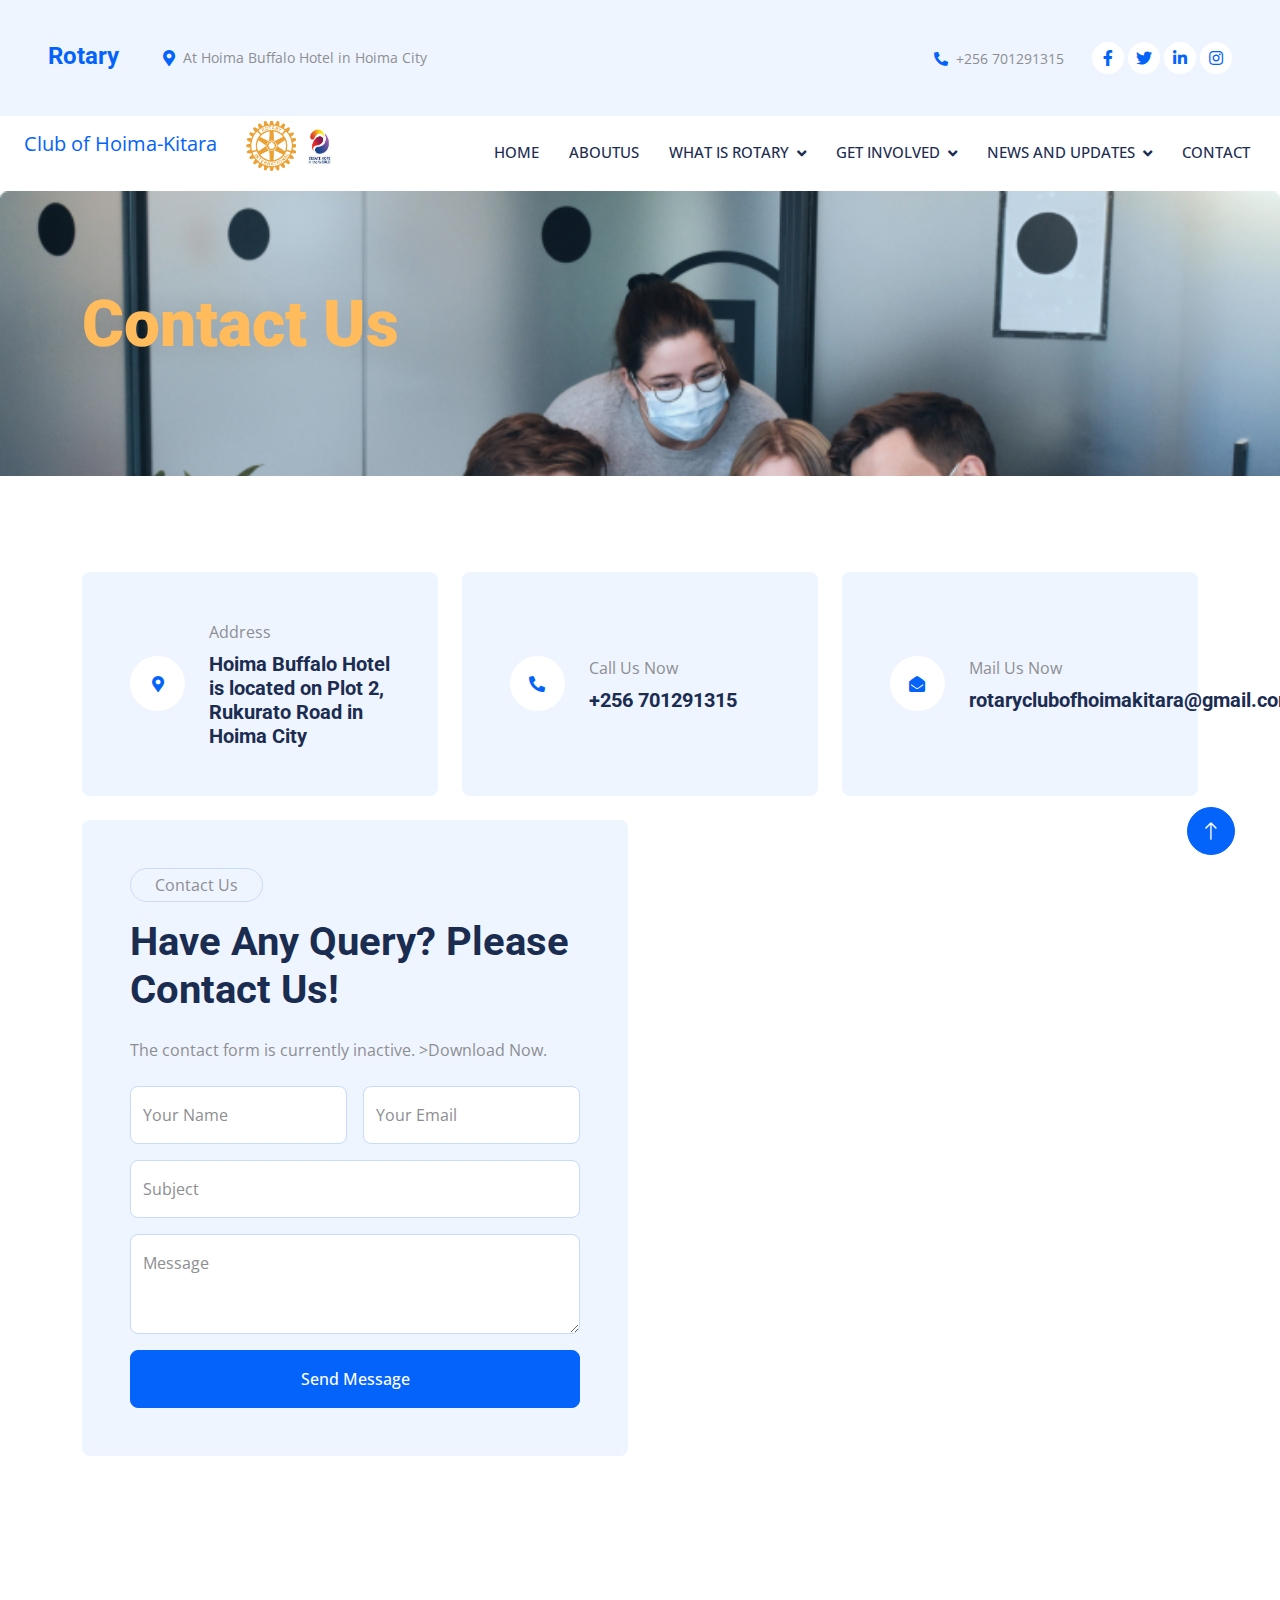
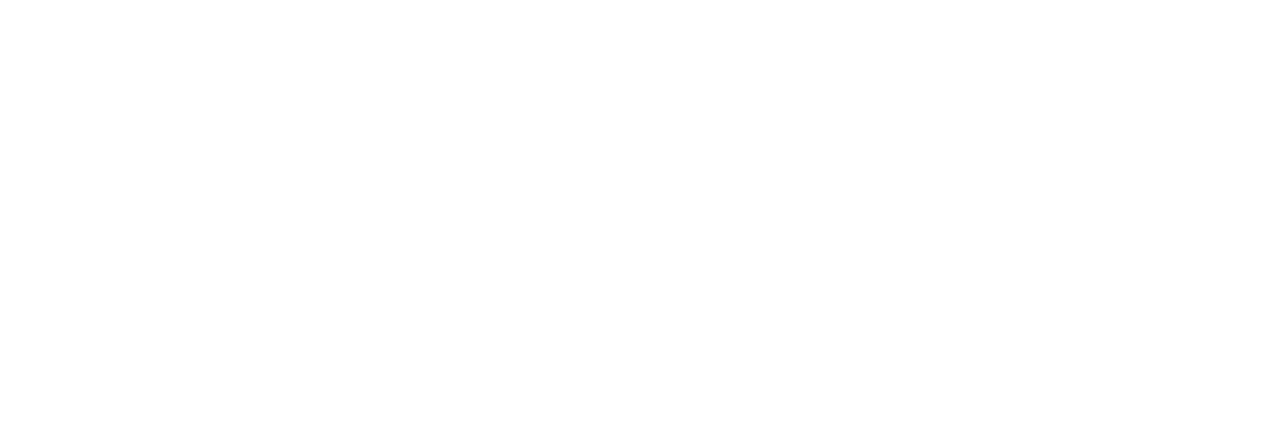
<file: contact.html>
<!DOCTYPE html>
<html lang="en">

<head>
    <meta charset="utf-8">
    <title>Rotary Club of Hoima-Kitara</title>
    <meta content="width=device-width, initial-scale=1.0" name="viewport">
    <meta content="" name="keywords">
    <meta content="" name="description">

    <!-- Favicon -->
    <link href="img/icon.png" rel="icon">

    <!-- Google Web Fonts -->
    <link rel="preconnect" href="https://fonts.googleapis.com">
    <link rel="preconnect" href="https://fonts.gstatic.com" crossorigin>
    <link href="https://fonts.googleapis.com/css2?family=Open+Sans:wght@400;500&family=Roboto:wght@500;700;900&display=swap" rel="stylesheet"> 

    <!-- Icon Font Stylesheet -->
    <link href="https://cdnjs.cloudflare.com/ajax/libs/font-awesome/5.10.0/css/all.min.css" rel="stylesheet">
    <link href="https://cdn.jsdelivr.net/npm/bootstrap-icons@1.4.1/font/bootstrap-icons.css" rel="stylesheet">

    <!-- Libraries Stylesheet -->
    <link href="lib/animate/animate.min.css" rel="stylesheet">
    <link href="lib/owlcarousel/assets/owl.carousel.min.css" rel="stylesheet">
    <link href="lib/tempusdominus/css/tempusdominus-bootstrap-4.min.css" rel="stylesheet" />

    <!-- Customized Bootstrap Stylesheet -->
    <link href="css/bootstrap.min.css" rel="stylesheet">

    <!-- Template Stylesheet -->
    <link href="css/style.css" rel="stylesheet">
</head>

<body>
    <!-- Spinner Start -->
    <div id="spinner" class="show bg-white position-fixed translate-middle w-100 vh-100 top-50 start-50 d-flex align-items-center justify-content-center">
        <div class="spinner-grow text-primary" style="width: 3rem; height: 3rem;" role="status">
            <span class="sr-only">Loading...</span>
        </div>
    </div>
    <!-- Spinner End -->


    <!-- Topbar Start -->
    <div class="container-fluid bg-light p-0 wow fadeIn" data-wow-delay="0.1s">
        <div class="row gx-0 d-none d-lg-flex">
            <div class="col-lg-7 px-5 text-start">
                <div class="h-100 d-inline-flex align-items-center py-2 me-4">
                    <a class="navbar-brand" href="https://rotary.org" ><h4 class="text-primary">Rotary</h4>
                        
                    </a>
                </div>
               
                <div class="h-100 d-inline-flex align-items-center py-3 me-4">
                    <a href="/contact.html" class="fa fa-map-marker-alt text-primary me-2"></a>
                    <small>At Hoima Buffalo Hotel in Hoima City</small>
                    
                    
                </div>
                <div class="h-100 d-inline-flex align-items-center py-3">
                    
                    <small class="far fa-clock text-primary me-2"></small>
                    <small>Meetings on Thursday at 18:00 Weekly</small>
                </div>
            </div>
            <div class="col-lg-5 px-5 text-end">
                <div class="h-100 d-inline-flex align-items-center py-3 me-4">
                    <small class="fa fa-phone-alt text-primary me-2"></small>
                    <small>+256 701291315</small>
                </div>
                <div class="h-100 d-inline-flex align-items-center">
                    <a class="btn btn-sm-square rounded-circle bg-white text-primary me-1" href=""><i class="fab fa-facebook-f"></i></a>
                    <a class="btn btn-sm-square rounded-circle bg-white text-primary me-1" href=""><i class="fab fa-twitter"></i></a>
                    <a class="btn btn-sm-square rounded-circle bg-white text-primary me-1" href=""><i class="fab fa-linkedin-in"></i></a>
                    <a class="btn btn-sm-square rounded-circle bg-white text-primary me-0" href=""><i class="fab fa-instagram"></i></a>
                </div>
            </div>
        </div>
    </div>
    <!-- Topbar End -->


    <!-- Navbar Start -->
    <nav class="navbar navbar-expand-lg bg-white navbar-light sticky-top p-0 wow fadeIn" data-wow-delay="0.1s">
        <a class="navbar-brand" href="index.html" ><span class="text-primary m-4">Club of Hoima-Kitara</span>
            <img src="./img/icon.png" alt="Company Logo" width="50" height="50"><img src="./img/logo22.jpg" alt="Company Logo" width="50" height="50">
        </a>
        <button type="button" class="navbar-toggler me-4" data-bs-toggle="collapse" data-bs-target="#navbarCollapse">
            <span class="navbar-toggler-icon"></span>
        </button>
        <div class="collapse navbar-collapse" id="navbarCollapse">
            <div class="navbar-nav ms-auto p-4 p-lg-0">
                <a href="index.html" class="nav-item nav-link">Home</a>
                <a href="about.html" class="nav-item nav-link">AboutUs</a>
                
                <div class="nav-item dropdown">
                    <a href="service.html" class="nav-link dropdown-toggle" data-bs-toggle="dropdown">What is Rotary</a>
                    <div class="dropdown-menu rounded-0 rounded-bottom m-0">
                        <a href="team.html" class="dropdown-item">Rotary Overview</a>
                        <a href="appointment.html" class="dropdown-item">Our Causes</a>
                        <a href="testimonial.html" class="dropdown-item">Rotary Foundation</a>
                        
                    </div>
                </div>
                <div class="nav-item dropdown">
                    <a href="#" class="nav-link dropdown-toggle" data-bs-toggle="dropdown">Get Involved</a>
                    <div class="dropdown-menu rounded-0 rounded-bottom m-0">
                        <a href="team.html" class="dropdown-item">Members</a>
                        <a href="appointment.html" class="dropdown-item">Become a Member</a>
                        <a href="testimonial.html" class="dropdown-item">Volunteer</a>
                        <a href="404.html" class="dropdown-item">404 Page</a>
                    </div>
                </div>
                <div class="nav-item dropdown">
                    <a href="#" class="nav-link dropdown-toggle" data-bs-toggle="dropdown">News and Updates</a>
                    <div class="dropdown-menu rounded-0 rounded-bottom m-0">
                        <a href="team.html" class="dropdown-item">Club News</a>
                        <a href="appointment.html" class="dropdown-item">Stories</a>
                        <a href="testimonial.html" class="dropdown-item">Photo Album</a>
                        <a href="404.html" class="dropdown-item">Blog</a>
                        <a href="404.html" class="dropdown-item">Rotary News(RSS)</a>
                    </div>
                </div>
                <a href="contact.html" class="nav-item nav-link">Contact</a>
            </div>
          
        </div>
    </nav>
    <!-- Navbar End -->


    <!-- Page Header Start -->
    <div class="container-fluid page-header py-5 mb-5 wow fadeIn" data-wow-delay="0.1s">
        <div class="container py-5">
            <h1 class="display-3 link-header mb-3 animated slideInDown">Contact Us</h1>
            
        </div>
    </div>
    <!-- Page Header End -->


    <!-- Contact Start -->
    <div class="container-xxl py-5">
        <div class="container">
            <div class="row g-4">
                <div class="col-lg-4">
                    <div class="h-100 bg-light rounded d-flex align-items-center p-5">
                        <div class="d-flex flex-shrink-0 align-items-center justify-content-center rounded-circle bg-white" style="width: 55px; height: 55px;">
                            <i class="fa fa-map-marker-alt text-primary"></i>
                        </div>
                        <div class="ms-4">
                            <p class="mb-2">Address</p>
                            <h5 class="mb-0">Hoima Buffalo Hotel is located on Plot 2, Rukurato Road in Hoima City</h5>
                        </div>
                    </div>
                </div>
                <div class="col-lg-4">
                    <div class="h-100 bg-light rounded d-flex align-items-center p-5">
                        <div class="d-flex flex-shrink-0 align-items-center justify-content-center rounded-circle bg-white" style="width: 55px; height: 55px;">
                            <i class="fa fa-phone-alt text-primary"></i>
                        </div>
                        <div class="ms-4">
                            <p class="mb-2">Call Us Now</p>
                            <h5 class="mb-0">+256 701291315</h5>
                        </div>
                    </div>
                </div>
                <div class="col-lg-4">
                    <div class="h-100 bg-light rounded d-flex align-items-center p-5">
                        <div class="d-flex flex-shrink-0 align-items-center justify-content-center rounded-circle bg-white" style="width: 55px; height: 55px;">
                            <i class="fa fa-envelope-open text-primary"></i>
                        </div>
                        <div class="ms-4">
                            <p class="mb-2">Mail Us Now</p>
                            <h5 class="mb-0">rotaryclubofhoimakitara@gmail.com</h5>
                        </div>
                    </div>
                </div>
                <div class="col-lg-6 wow fadeIn" data-wow-delay="0.1s">
                    <div class="bg-light rounded p-5">
                        <p class="d-inline-block border rounded-pill py-1 px-4">Contact Us</p>
                        <h1 class="mb-4">Have Any Query? Please Contact Us!</h1>
                        <p class="mb-4">The contact form is currently inactive. >Download Now</a>.</p>
                        <form>
                            <div class="row g-3">
                                <div class="col-md-6">
                                    <div class="form-floating">
                                        <input type="text" class="form-control" id="name" placeholder="Your Name">
                                        <label for="name">Your Name</label>
                                    </div>
                                </div>
                                <div class="col-md-6">
                                    <div class="form-floating">
                                        <input type="email" class="form-control" id="email" placeholder="Your Email">
                                        <label for="email">Your Email</label>
                                    </div>
                                </div>
                                <div class="col-12">
                                    <div class="form-floating">
                                        <input type="text" class="form-control" id="subject" placeholder="Subject">
                                        <label for="subject">Subject</label>
                                    </div>
                                </div>
                                <div class="col-12">
                                    <div class="form-floating">
                                        <textarea class="form-control" placeholder="Leave a message here" id="message" style="height: 100px"></textarea>
                                        <label for="message">Message</label>
                                    </div>
                                </div>
                                <div class="col-12">
                                    <button class="btn btn-primary w-100 py-3" type="submit">Send Message</button>
                                </div>
                            </div>
                        </form>
                    </div>
                </div>
                <div class="col-lg-6 wow fadeIn" data-wow-delay="0.5s">
                    <div class="h-100" style="min-height: 400px;">
                        <iframe class="rounded w-100 h-100"
                        src="https://www.google.com/maps?q=Buffalo%20Hotel%20Hoima%20Uganda&output=embed"
                        frameborder="0" allowfullscreen="" aria-hidden="false"
                        tabindex="0"></iframe>
                    </div>
                </div>
            </div>
        </div>
    </div>
    <!-- Contact End -->


    <!-- Footer Start -->
    <div class="container-fluid bg-dark text-light footer mt-5 pt-5 wow fadeIn" data-wow-delay="0.1s">
        <div class="container py-5">
            <div class="row g-5">
                <div class="col-lg-3 col-md-6">
                    <h5 class="text-light mb-4">Address</h5>
                    <p class="mb-2"><i class="fa fa-map-marker-alt"></i>Hoima Buffalo Hotel-Hoima City</p>
                    <p class="mb-2"><i class="fa fa-phone-alt me-3"></i>+256701291315</p>
                    <p class="mb-2"><i class="fa fa-envelope me-3"></i>rotaryclubofhoimakitara@gmail.com</p>
                    <div class="d-flex pt-2">
                        <a class="btn btn-outline-light btn-social rounded-circle" href=""><i class="fab fa-twitter"></i></a>
                        <a class="btn btn-outline-light btn-social rounded-circle" href=""><i class="fab fa-facebook-f"></i></a>
                        <a class="btn btn-outline-light btn-social rounded-circle" href=""><i class="fab fa-youtube"></i></a>
                        <a class="btn btn-outline-light btn-social rounded-circle" href=""><i class="fab fa-linkedin-in"></i></a>
                    </div>
                </div>
                <div class="col-lg-3 col-md-6">
                    <h5 class="text-light mb-4">Services</h5>
                    <a class="btn btn-link" href="">Promote peace.</a>
                    <a class="btn btn-link" href="">Fight disease.</a>
                    <a class="btn btn-link" href="">Provide clean water</a>
                    <a class="btn btn-link" href="">Save mothers and children.</a>
                    <a class="btn btn-link" href="">Support education.</a>
                    <a class="btn btn-link" href="">Grow local economies.</a>
                    <a class="btn btn-link" href="">Protect the environment.</a>
                </div>
                <div class="col-lg-3 col-md-6">
                    <h5 class="text-light mb-4">Quick Links</h5>
                    <a class="btn btn-link" href="">About Us</a>
                    <a class="btn btn-link" href="">Contact Us</a>
                    <a class="btn btn-link" href="">Our Services</a>
                    <a class="btn btn-link" href="">Terms & Condition</a>
                    <a class="btn btn-link" href="">Support</a>
                </div>
                <div class="col-lg-3 col-md-6">
                    <h5 class="text-light mb-4">Newsletter</h5>
                    <p>Dolor amet sit justo amet elitr clita ipsum elitr est.</p>
                    <div class="position-relative mx-auto" style="max-width: 400px;">
                        <input class="form-control border-0 w-100 py-3 ps-4 pe-5" type="text" placeholder="Your email">
                        <button type="button" class="btn btn-primary py-2 position-absolute top-0 end-0 mt-2 me-2">SignUp</button>
                    </div>
                </div>
            </div>
        </div>
        <div class="container">
            <div class="copyright">
                <div class="row">
                    <div class="col-md-6 text-center text-md-start mb-3 mb-md-0">
                        &copy; <a class="border-bottom" href="#">Rotary Club of Hoima Kitara</a>, All Right Reserved.
                    </div>
                    <div class="col-md-6 text-center text-md-end">

                        Designed By <a class="border-bottom" href="https://htmlcodex.com">AirDady Digital Hub</a>
                    </div>
                </div>
            </div>
        </div>
    </div>
    <!-- Footer End -->


    <!-- Back to Top -->
    <a href="#" class="btn btn-lg btn-primary btn-lg-square rounded-circle back-to-top"><i class="bi bi-arrow-up"></i></a>


    <!-- JavaScript Libraries -->
    <script src="https://code.jquery.com/jquery-3.4.1.min.js"></script>
    <script src="https://cdn.jsdelivr.net/npm/bootstrap@5.0.0/dist/js/bootstrap.bundle.min.js"></script>
    <script src="lib/wow/wow.min.js"></script>
    <script src="lib/easing/easing.min.js"></script>
    <script src="lib/waypoints/waypoints.min.js"></script>
    <script src="lib/counterup/counterup.min.js"></script>
    <script src="lib/owlcarousel/owl.carousel.min.js"></script>
    <script src="lib/tempusdominus/js/moment.min.js"></script>
    <script src="lib/tempusdominus/js/moment-timezone.min.js"></script>
    <script src="lib/tempusdominus/js/tempusdominus-bootstrap-4.min.js"></script>

    <!-- Template Javascript -->
    <script src="js/main.js"></script>
</body>

</html>
</file>
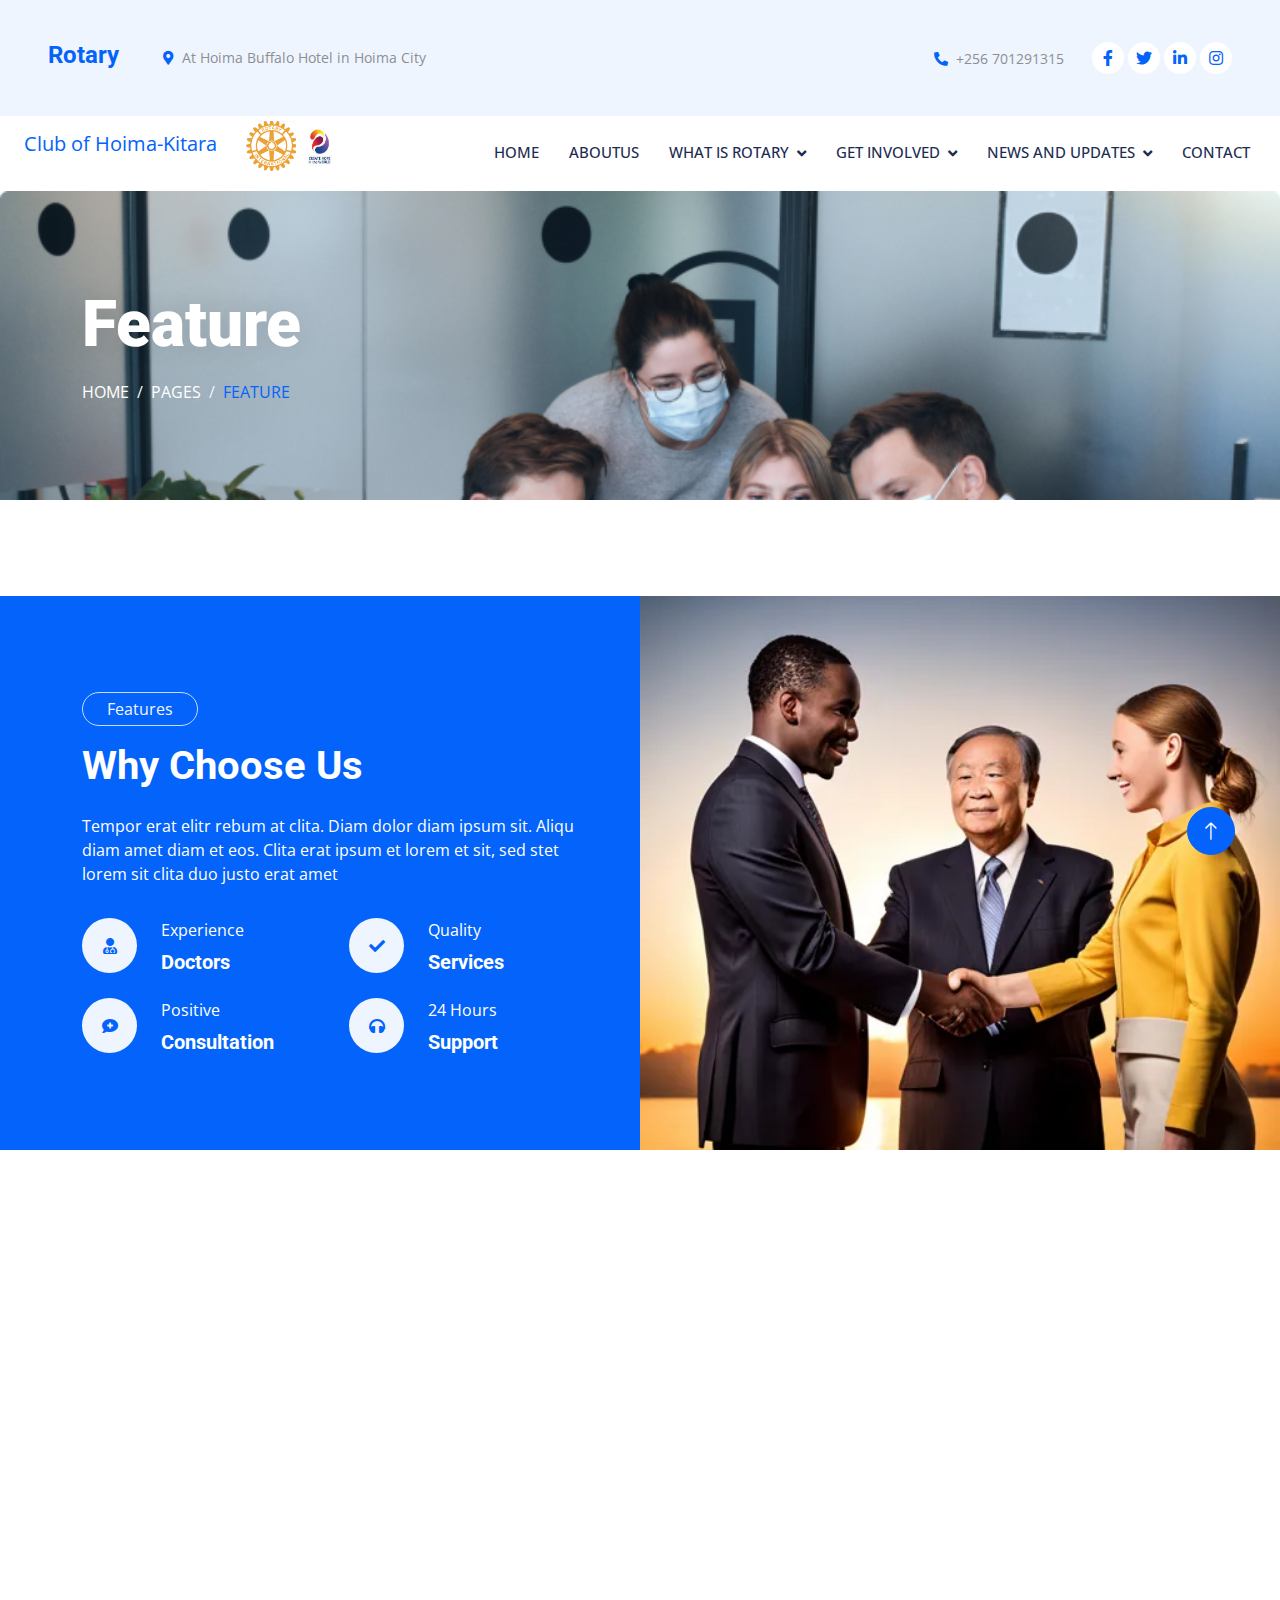
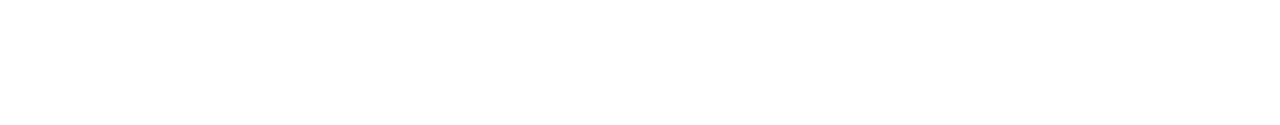
<file: feature.html>
<!DOCTYPE html>
<html lang="en">

<head>
    <meta charset="utf-8">
    <title>Rotary Club of Hoima-Kitara</title>
    <meta content="width=device-width, initial-scale=1.0" name="viewport">
    <meta content="" name="keywords">
    <meta content="" name="description">

    <!-- Favicon -->
    <link href="img/icon.png" rel="icon">

    <!-- Google Web Fonts -->
    <link rel="preconnect" href="https://fonts.googleapis.com">
    <link rel="preconnect" href="https://fonts.gstatic.com" crossorigin>
    <link href="https://fonts.googleapis.com/css2?family=Open+Sans:wght@400;500&family=Roboto:wght@500;700;900&display=swap" rel="stylesheet"> 

    <!-- Icon Font Stylesheet -->
    <link href="https://cdnjs.cloudflare.com/ajax/libs/font-awesome/5.10.0/css/all.min.css" rel="stylesheet">
    <link href="https://cdn.jsdelivr.net/npm/bootstrap-icons@1.4.1/font/bootstrap-icons.css" rel="stylesheet">

    <!-- Libraries Stylesheet -->
    <link href="lib/animate/animate.min.css" rel="stylesheet">
    <link href="lib/owlcarousel/assets/owl.carousel.min.css" rel="stylesheet">
    <link href="lib/tempusdominus/css/tempusdominus-bootstrap-4.min.css" rel="stylesheet" />

    <!-- Customized Bootstrap Stylesheet -->
    <link href="css/bootstrap.min.css" rel="stylesheet">

    <!-- Template Stylesheet -->
    <link href="css/style.css" rel="stylesheet">
</head>

<body>
    <!-- Spinner Start -->
    <div id="spinner" class="show bg-white position-fixed translate-middle w-100 vh-100 top-50 start-50 d-flex align-items-center justify-content-center">
        <div class="spinner-grow text-primary" style="width: 3rem; height: 3rem;" role="status">
            <span class="sr-only">Loading...</span>
        </div>
    </div>
    <!-- Spinner End -->


    <!-- Topbar Start -->
    <div class="container-fluid bg-light p-0 wow fadeIn" data-wow-delay="0.1s">
        <div class="row gx-0 d-none d-lg-flex">
            <div class="col-lg-7 px-5 text-start">
                <div class="h-100 d-inline-flex align-items-center py-2 me-4">
                    <a class="navbar-brand" href="https://rotary.org" ><h4 class="text-primary">Rotary</h4>
                        
                    </a>
                </div>
               
                <div class="h-100 d-inline-flex align-items-center py-3 me-4">
                    <small class="fa fa-map-marker-alt text-primary me-2"></small>
                    <small>At Hoima Buffalo Hotel in Hoima City</small>
                    
                    
                </div>
                <div class="h-100 d-inline-flex align-items-center py-3">
                    
                    <small class="far fa-clock text-primary me-2"></small>
                    <small>Meetings on Thursday at 18:00 Weekly</small>
                </div>
            </div>
            <div class="col-lg-5 px-5 text-end">
                <div class="h-100 d-inline-flex align-items-center py-3 me-4">
                    <small class="fa fa-phone-alt text-primary me-2"></small>
                    <small>+256 701291315</small>
                </div>
                <div class="h-100 d-inline-flex align-items-center">
                    <a class="btn btn-sm-square rounded-circle bg-white text-primary me-1" href=""><i class="fab fa-facebook-f"></i></a>
                    <a class="btn btn-sm-square rounded-circle bg-white text-primary me-1" href=""><i class="fab fa-twitter"></i></a>
                    <a class="btn btn-sm-square rounded-circle bg-white text-primary me-1" href=""><i class="fab fa-linkedin-in"></i></a>
                    <a class="btn btn-sm-square rounded-circle bg-white text-primary me-0" href=""><i class="fab fa-instagram"></i></a>
                </div>
            </div>
        </div>
    </div>
    <!-- Topbar End -->


    <!-- Navbar Start -->
    <nav class="navbar navbar-expand-lg bg-white navbar-light sticky-top p-0 wow fadeIn" data-wow-delay="0.1s">
        <a class="navbar-brand" href="index.html" ><span class="text-primary m-4">Club of Hoima-Kitara</span>
            <img src="./img/icon.png" alt="Company Logo" width="50" height="50"><img src="./img/logo22.jpg" alt="Company Logo" width="50" height="50">
        </a>
        <button type="button" class="navbar-toggler me-4" data-bs-toggle="collapse" data-bs-target="#navbarCollapse">
            <span class="navbar-toggler-icon"></span>
        </button>
        <div class="collapse navbar-collapse" id="navbarCollapse">
            <div class="navbar-nav ms-auto p-4 p-lg-0">
                <a href="index.html" class="nav-item nav-link">Home</a>
                <a href="about.html" class="nav-item nav-link">AboutUs</a>
                
                <div class="nav-item dropdown">
                    <a href="service.html" class="nav-link dropdown-toggle" data-bs-toggle="dropdown">What is Rotary</a>
                    <div class="dropdown-menu rounded-0 rounded-bottom m-0">
                        <a href="team.html" class="dropdown-item">Rotary Overview</a>
                        <a href="appointment.html" class="dropdown-item">Our Causes</a>
                        <a href="testimonial.html" class="dropdown-item">Rotary Foundation</a>
                        
                    </div>
                </div>
                <div class="nav-item dropdown">
                    <a href="#" class="nav-link dropdown-toggle" data-bs-toggle="dropdown">Get Involved</a>
                    <div class="dropdown-menu rounded-0 rounded-bottom m-0">
                        <a href="team.html" class="dropdown-item">Members</a>
                        <a href="appointment.html" class="dropdown-item">Become a Member</a>
                        <a href="testimonial.html" class="dropdown-item">Volunteer</a>
                        <a href="404.html" class="dropdown-item">404 Page</a>
                    </div>
                </div>
                <div class="nav-item dropdown">
                    <a href="#" class="nav-link dropdown-toggle" data-bs-toggle="dropdown">News and Updates</a>
                    <div class="dropdown-menu rounded-0 rounded-bottom m-0">
                        <a href="team.html" class="dropdown-item">Club News</a>
                        <a href="appointment.html" class="dropdown-item">Stories</a>
                        <a href="testimonial.html" class="dropdown-item">Photo Album</a>
                        <a href="404.html" class="dropdown-item">Blog</a>
                        <a href="404.html" class="dropdown-item">Rotary News(RSS)</a>
                    </div>
                </div>
                <a href="contact.html" class="nav-item nav-link">Contact</a>
            </div>
          
        </div>
    </nav>
    <!-- Navbar End -->

    <!-- Page Header Start -->
    <div class="container-fluid page-header py-5 mb-5 wow fadeIn" data-wow-delay="0.1s">
        <div class="container py-5">
            <h1 class="display-3 text-white mb-3 animated slideInDown">Feature</h1>
            <nav aria-label="breadcrumb animated slideInDown">
                <ol class="breadcrumb text-uppercase mb-0">
                    <li class="breadcrumb-item"><a class="text-white" href="#">Home</a></li>
                    <li class="breadcrumb-item"><a class="text-white" href="#">Pages</a></li>
                    <li class="breadcrumb-item text-primary active" aria-current="page">Feature</li>
                </ol>
            </nav>
        </div>
    </div>
    <!-- Page Header End -->


    <!-- Feature Start -->
    <div class="container-fluid bg-primary overflow-hidden px-lg-0" style="margin: 6rem 0;">
        <div class="container feature px-lg-0">
            <div class="row g-0 mx-lg-0">
                <div class="col-lg-6 feature-text py-5 wow fadeIn" data-wow-delay="0.1s">
                    <div class="p-lg-5 ps-lg-0">
                        <p class="d-inline-block border rounded-pill text-light py-1 px-4">Features</p>
                        <h1 class="text-white mb-4">Why Choose Us</h1>
                        <p class="text-white mb-4 pb-2">Tempor erat elitr rebum at clita. Diam dolor diam ipsum sit. Aliqu diam amet diam et eos. Clita erat ipsum et lorem et sit, sed stet lorem sit clita duo justo erat amet</p>
                        <div class="row g-4">
                            <div class="col-6">
                                <div class="d-flex align-items-center">
                                    <div class="d-flex flex-shrink-0 align-items-center justify-content-center rounded-circle bg-light" style="width: 55px; height: 55px;">
                                        <i class="fa fa-user-md text-primary"></i>
                                    </div>
                                    <div class="ms-4">
                                        <p class="text-white mb-2">Experience</p>
                                        <h5 class="text-white mb-0">Doctors</h5>
                                    </div>
                                </div>
                            </div>
                            <div class="col-6">
                                <div class="d-flex align-items-center">
                                    <div class="d-flex flex-shrink-0 align-items-center justify-content-center rounded-circle bg-light" style="width: 55px; height: 55px;">
                                        <i class="fa fa-check text-primary"></i>
                                    </div>
                                    <div class="ms-4">
                                        <p class="text-white mb-2">Quality</p>
                                        <h5 class="text-white mb-0">Services</h5>
                                    </div>
                                </div>
                            </div>
                            <div class="col-6">
                                <div class="d-flex align-items-center">
                                    <div class="d-flex flex-shrink-0 align-items-center justify-content-center rounded-circle bg-light" style="width: 55px; height: 55px;">
                                        <i class="fa fa-comment-medical text-primary"></i>
                                    </div>
                                    <div class="ms-4">
                                        <p class="text-white mb-2">Positive</p>
                                        <h5 class="text-white mb-0">Consultation</h5>
                                    </div>
                                </div>
                            </div>
                            <div class="col-6">
                                <div class="d-flex align-items-center">
                                    <div class="d-flex flex-shrink-0 align-items-center justify-content-center rounded-circle bg-light" style="width: 55px; height: 55px;">
                                        <i class="fa fa-headphones text-primary"></i>
                                    </div>
                                    <div class="ms-4">
                                        <p class="text-white mb-2">24 Hours</p>
                                        <h5 class="text-white mb-0">Support</h5>
                                    </div>
                                </div>
                            </div>
                        </div>
                    </div>
                </div>
                <div class="col-lg-6 pe-lg-0 wow fadeIn" data-wow-delay="0.5s" style="min-height: 400px;">
                    <div class="position-relative h-100">
                        <img class="position-absolute img-fluid w-100 h-100" src="img/feature.jpg" style="object-fit: cover;" alt="">
                    </div>
                </div>
            </div>
        </div>
    </div>
    <!-- Feature End -->
        

    <!-- Footer Start -->
    <div class="container-fluid bg-dark text-light footer mt-5 pt-5 wow fadeIn" data-wow-delay="0.1s">
        <div class="container py-5">
            <div class="row g-5">
                <div class="col-lg-3 col-md-6">
                    <h5 class="text-light mb-4">Address</h5>
                    <p class="mb-2"><i class="fa fa-map-marker-alt"></i>Hoima Buffalo Hotel-Hoima City</p>
                    <p class="mb-2"><i class="fa fa-phone-alt me-3"></i>+256701291315</p>
                    <p class="mb-2"><i class="fa fa-envelope me-3"></i>rotaryclubofhoimakitara@gmail.com</p>
                    <div class="d-flex pt-2">
                        <a class="btn btn-outline-light btn-social rounded-circle" href=""><i class="fab fa-twitter"></i></a>
                        <a class="btn btn-outline-light btn-social rounded-circle" href=""><i class="fab fa-facebook-f"></i></a>
                        <a class="btn btn-outline-light btn-social rounded-circle" href=""><i class="fab fa-youtube"></i></a>
                        <a class="btn btn-outline-light btn-social rounded-circle" href=""><i class="fab fa-linkedin-in"></i></a>
                    </div>
                </div>
                <div class="col-lg-3 col-md-6">
                    <h5 class="text-light mb-4">Services</h5>
                    <a class="btn btn-link" href="">Promote peace.</a>
                    <a class="btn btn-link" href="">Fight disease.</a>
                    <a class="btn btn-link" href="">Provide clean water</a>
                    <a class="btn btn-link" href="">Save mothers and children.</a>
                    <a class="btn btn-link" href="">Support education.</a>
                    <a class="btn btn-link" href="">Grow local economies.</a>
                    <a class="btn btn-link" href="">Protect the environment.</a>
                </div>
                <div class="col-lg-3 col-md-6">
                    <h5 class="text-light mb-4">Quick Links</h5>
                    <a class="btn btn-link" href="">About Us</a>
                    <a class="btn btn-link" href="">Contact Us</a>
                    <a class="btn btn-link" href="">Our Services</a>
                    <a class="btn btn-link" href="">Terms & Condition</a>
                    <a class="btn btn-link" href="">Support</a>
                </div>
                <div class="col-lg-3 col-md-6">
                    <h5 class="text-light mb-4">Newsletter</h5>
                    <p>Dolor amet sit justo amet elitr clita ipsum elitr est.</p>
                    <div class="position-relative mx-auto" style="max-width: 400px;">
                        <input class="form-control border-0 w-100 py-3 ps-4 pe-5" type="text" placeholder="Your email">
                        <button type="button" class="btn btn-primary py-2 position-absolute top-0 end-0 mt-2 me-2">SignUp</button>
                    </div>
                </div>
            </div>
        </div>
        <div class="container">
            <div class="copyright">
                <div class="row">
                    <div class="col-md-6 text-center text-md-start mb-3 mb-md-0">
                        &copy; <a class="border-bottom" href="#">Rotary Club of Hoima-Kitara</a>, All Right Reserved.
                    </div>
                    <div class="col-md-6 text-center text-md-end">
                        Designed By <a class="border-bottom" href="">AirDady Digital Hub</a>
                    </div>
                </div>
            </div>
        </div>
    </div>
    <!-- Footer End -->

    <!-- Back to Top -->
    <a href="#" class="btn btn-lg btn-primary btn-lg-square rounded-circle back-to-top"><i class="bi bi-arrow-up"></i></a>


    <!-- JavaScript Libraries -->
    <script src="https://code.jquery.com/jquery-3.4.1.min.js"></script>
    <script src="https://cdn.jsdelivr.net/npm/bootstrap@5.0.0/dist/js/bootstrap.bundle.min.js"></script>
    <script src="lib/wow/wow.min.js"></script>
    <script src="lib/easing/easing.min.js"></script>
    <script src="lib/waypoints/waypoints.min.js"></script>
    <script src="lib/counterup/counterup.min.js"></script>
    <script src="lib/owlcarousel/owl.carousel.min.js"></script>
    <script src="lib/tempusdominus/js/moment.min.js"></script>
    <script src="lib/tempusdominus/js/moment-timezone.min.js"></script>
    <script src="lib/tempusdominus/js/tempusdominus-bootstrap-4.min.js"></script>

    <!-- Template Javascript -->
    <script src="js/main.js"></script>
</body>

</html>
</file>
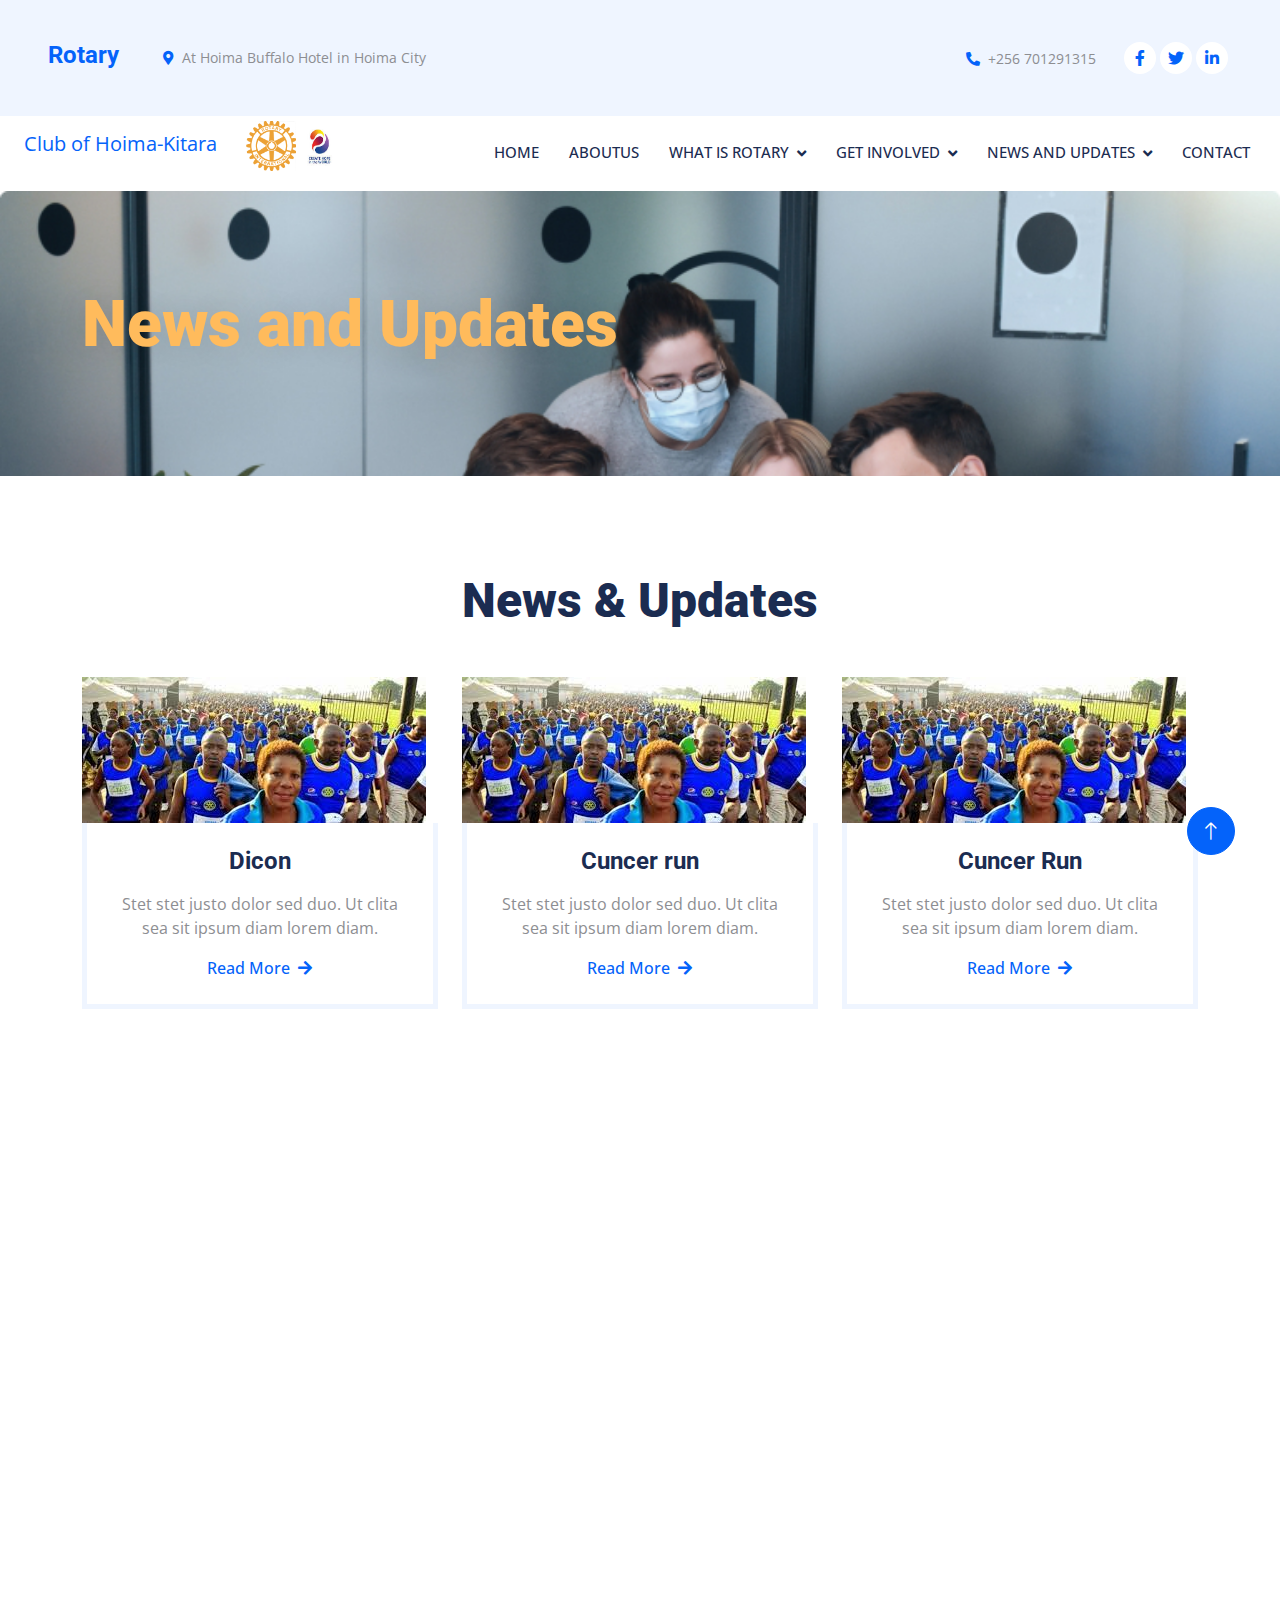
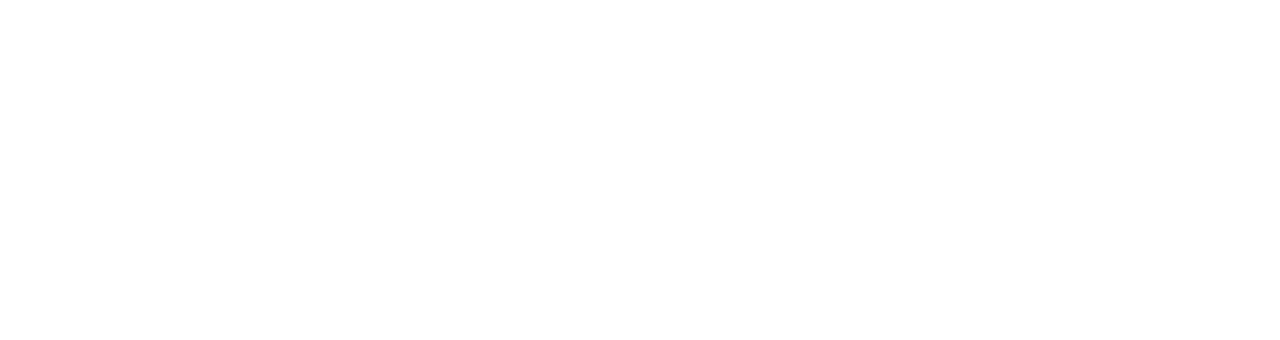
<file: news.html>
<!DOCTYPE html>
<html lang="en">

<head>
    <meta charset="utf-8">
    <title>Rotary Club of Hoima-Kitara</title>
    <meta content="width=device-width, initial-scale=1.0" name="viewport">
    <meta content="" name="keywords">
    <meta content="" name="description">

    <!-- Favicon -->
    <link href="img/icon.png" rel="icon">

    <!-- Google Web Fonts -->
    <link rel="preconnect" href="https://fonts.googleapis.com">
    <link rel="preconnect" href="https://fonts.gstatic.com" crossorigin>
    <link href="https://fonts.googleapis.com/css2?family=Open+Sans:wght@400;500&family=Roboto:wght@500;700;900&display=swap" rel="stylesheet"> 

    <!-- Icon Font Stylesheet -->
    <link href="https://cdnjs.cloudflare.com/ajax/libs/font-awesome/5.10.0/css/all.min.css" rel="stylesheet">
    <link href="https://cdn.jsdelivr.net/npm/bootstrap-icons@1.4.1/font/bootstrap-icons.css" rel="stylesheet">

    <!-- Libraries Stylesheet -->
    <link href="lib/animate/animate.min.css" rel="stylesheet">
    <link href="lib/owlcarousel/assets/owl.carousel.min.css" rel="stylesheet">
    <link href="lib/tempusdominus/css/tempusdominus-bootstrap-4.min.css" rel="stylesheet" />

    <!-- Customized Bootstrap Stylesheet -->
    <link href="css/bootstrap.min.css" rel="stylesheet">

    <!-- Template Stylesheet -->
    <link href="css/style.css" rel="stylesheet">
</head>

<body>
    <!-- Spinner Start -->
    <div id="spinner" class="show bg-white position-fixed translate-middle w-100 vh-100 top-50 start-50 d-flex align-items-center justify-content-center">
        <div class="spinner-grow text-primary" style="width: 3rem; height: 3rem;" role="status">
            <span class="sr-only">Loading...</span>
        </div>
    </div>
    <!-- Spinner End -->


    <!-- Topbar Start -->
    <div class="container-fluid bg-light p-0 wow fadeIn" data-wow-delay="0.1s">
        <div class="row gx-0 d-none d-lg-flex">
            <div class="col-lg-7 px-5 text-start">
                <div class="h-100 d-inline-flex align-items-center py-2 me-4">
                    <a class="navbar-brand" href="https://rotary.org" ><h4 class="text-primary">Rotary</h4>
                        
                    </a>
                </div>
               
                <div class="h-100 d-inline-flex align-items-center py-3 me-4">
                    <small class="fa fa-map-marker-alt text-primary me-2"></small>
                    <small>At Hoima Buffalo Hotel in Hoima City</small>
                    
                    
                </div>
                <div class="h-100 d-inline-flex align-items-center py-3">
                    
                    <small class="far fa-clock text-primary me-2"></small>
                    <small>Meetings on Thursday at 18:00 Weekly</small>
                </div>
            </div>
            <div class="col-lg-5 px-5 text-end">
                <div class="h-100 d-inline-flex align-items-center py-3 me-4">
                    <small class="fa fa-phone-alt text-primary me-2"></small>
                    <small>+256 701291315</small>
                </div>
                <div class="h-100 d-inline-flex align-items-center">
                    <a class="btn btn-sm-square rounded-circle bg-white text-primary me-1" href=""><i class="fab fa-facebook-f"></i></a>
                    <a class="btn btn-sm-square rounded-circle bg-white text-primary me-1" href=""><i class="fab fa-twitter"></i></a>
                    <a class="btn btn-sm-square rounded-circle bg-white text-primary me-1" href=""><i class="fab fa-linkedin-in"></i></a>
                    
                </div>
            </div>
        </div>
    </div>
    <!-- Topbar End -->
    <!-- Navbar Start -->
    <nav class="navbar navbar-expand-lg bg-white navbar-light sticky-top p-0 wow fadeIn" data-wow-delay="0.1s">
        <a class="navbar-brand" href="index.html" ><span class="text-primary m-4">Club of Hoima-Kitara</span>
            <img src="./img/icon.png" alt="Company Logo" width="50" height="50"><img src="./img/logo22.jpg" alt="Company Logo" width="50" height="50">
        </a>
        <button type="button" class="navbar-toggler me-4" data-bs-toggle="collapse" data-bs-target="#navbarCollapse">
            <span class="navbar-toggler-icon"></span>
        </button>
        <div class="collapse navbar-collapse" id="navbarCollapse">
            <div class="navbar-nav ms-auto p-4 p-lg-0">
                <a href="index.html" class="nav-item nav-link">Home</a>
                <a href="about.html" class="nav-item nav-link">AboutUs</a>
                
                <div class="nav-item dropdown">
                    <a href="service.html" class="nav-link dropdown-toggle" data-bs-toggle="dropdown">What is Rotary</a>
                    <div class="dropdown-menu rounded-0 rounded-bottom m-0">
                        <a href="team.html" class="dropdown-item">Rotary Overview</a>
                        <a href="appointment.html" class="dropdown-item">Our Causes</a>
                        <a href="testimonial.html" class="dropdown-item">Rotary Foundation</a>
                        
                    </div>
                </div>
                <div class="nav-item dropdown">
                    <a href="#" class="nav-link dropdown-toggle" data-bs-toggle="dropdown">Get Involved</a>
                    <div class="dropdown-menu rounded-0 rounded-bottom m-0">
                        <a href="team.html" class="dropdown-item">Members</a>
                        <a href="appointment.html" class="dropdown-item">Become a Member</a>
                        <a href="testimonial.html" class="dropdown-item">Volunteer</a>
                        <a href="404.html" class="dropdown-item">404 Page</a>
                    </div>
                </div>
                <div class="nav-item dropdown">
                    <a href="./news.html" class="nav-link dropdown-toggle" data-bs-toggle="dropdown">News and Updates</a>
                    <div class="dropdown-menu rounded-0 rounded-bottom m-0">
                        <a href="team.html" class="dropdown-item">Club News</a>
                        <a href="appointment.html" class="dropdown-item">Stories</a>
                        <a href="testimonial.html" class="dropdown-item">Photo Album</a>
                        <a href="404.html" class="dropdown-item">Blog</a>
                        <a href="404.html" class="dropdown-item">Rotary News(RSS)</a>
                    </div>
                </div>
                <a href="contact.html" class="nav-item nav-link">Contact</a>
            </div>
          
        </div>
    </nav>
    <!-- Navbar End -->


    <!-- Page Header Start -->
    <div class="container-fluid page-header py-5 mb-5 wow fadeIn" data-wow-delay="0.1s">
        <div class="container py-5">
            <h1 class="display-3 link-header mb-3 animated slideInDown">News and Updates</h1>
           
        </div>
    </div>
    <!-- Page Header End -->


  <!-- News Start -->
<div class="container-xxl py-5">
    <div class="container">
        <div class="section-title text-center">
            <h1 class="display-5 mb-5">News & Updates</h1>
        </div>
        <div class="row g-4">
            <div class="col-md-6 col-lg-4 wow fadeInUp" data-wow-delay="0.1s">
                <div class="service-item">
                    <div class="overflow-hidden">
                        <img class="img-fluid" src="img/CUNCERRUN.jpg" alt="">
                    </div>
                    <div class="p-4 text-center border border-5 border-light border-top-0">
                        <h4 class="mb-3">Dicon</h4>
                        <p>Stet stet justo dolor sed duo. Ut clita sea sit ipsum diam lorem diam.</p>
                        <a class="fw-medium" href="">Read More<i class="fa fa-arrow-right ms-2"></i></a>
                    </div>
                </div>
            </div>
            <div class="col-md-6 col-lg-4 wow fadeInUp" data-wow-delay="0.3s">
                <div class="service-item">
                    <div class="overflow-hidden">
                        <img class="img-fluid" src="img/CUNCERRUN.jpg" alt="">
                    </div>
                    <div class="p-4 text-center border border-5 border-light border-top-0">
                        <h4 class="mb-3">Cuncer run</h4>
                        <p>Stet stet justo dolor sed duo. Ut clita sea sit ipsum diam lorem diam.</p>
                        <a class="fw-medium" href="">Read More<i class="fa fa-arrow-right ms-2"></i></a>
                    </div>
                </div>
            </div>
            <div class="col-md-6 col-lg-4 wow fadeInUp" data-wow-delay="0.5s">
                <div class="service-item">
                    <div class="overflow-hidden">
                        <img class="img-fluid" src="img/CUNCERRUN.jpg" alt="">
                    </div>
                    <div class="p-4 text-center border border-5 border-light border-top-0">
                        <h4 class="mb-3">Cuncer Run</h4>
                        <p>Stet stet justo dolor sed duo. Ut clita sea sit ipsum diam lorem diam.</p>
                        <a class="fw-medium" href="">Read More<i class="fa fa-arrow-right ms-2"></i></a>
                    </div>
                </div>
            </div>
            <div class="col-md-6 col-lg-4 wow fadeInUp" data-wow-delay="0.1s">
                <div class="service-item">
                    <div class="overflow-hidden">
                        <img class="img-fluid" src="img/CUNCERRUN.jpg" alt="">
                    </div>
                    <div class="p-4 text-center border border-5 border-light border-top-0">
                        <h4 class="mb-3">Discon</h4>
                        <p>Stet stet justo dolor sed duo. Ut clita sea sit ipsum diam lorem diam.</p>
                        <a class="fw-medium" href="">Read More<i class="fa fa-arrow-right ms-2"></i></a>
                    </div>
                </div>
            </div>
            <div class="col-md-6 col-lg-4 wow fadeInUp" data-wow-delay="0.3s">
                <div class="service-item">
                    <div class="overflow-hidden">
                        <img class="img-fluid" src="img/CUNCERRUN.jpg" alt="">
                    </div>
                    <div class="p-4 text-center border border-5 border-light border-top-0">
                        <h4 class="mb-3">Fight Polio</h4>
                        <p>Stet stet justo dolor sed duo. Ut clita sea sit ipsum diam lorem diam.</p>
                        <a class="fw-medium" href="">Read More<i class="fa fa-arrow-right ms-2"></i></a>
                    </div>
                </div>
            </div>
            <div class="col-md-6 col-lg-4 wow fadeInUp" data-wow-delay="0.5s">
                <div class="service-item">
                    <div class="overflow-hidden">
                        <img class="img-fluid" src="img/CUNCERRUN.jpg" alt="">
                    </div>
                    <div class="p-4 text-center border border-5 border-light border-top-0">
                        <h4 class="mb-3">Custom Work</h4>
                        <p>Stet stet justo dolor sed duo. Ut clita sea sit ipsum diam lorem diam.</p>
                        <a class="fw-medium" href="">Read More<i class="fa fa-arrow-right ms-2"></i></a>
                    </div>
                </div>
            </div>
        </div>
    </div>
</div>
<!-- News End -->

    
   <!-- Footer Start -->
   <div class="container-fluid bg-dark text-light footer mt-5 pt-5 wow fadeIn" data-wow-delay="0.1s">
    <div class="container py-5">
        <div class="row g-5">
            <div class="col-lg-3 col-md-6">
                <h5 class="text-light mb-4">Address</h5>
                <p class="mb-2"><i class="fa fa-map-marker-alt"></i>Hoima Buffalo Hotel-Hoima City</p>
                <p class="mb-2"><i class="fa fa-phone-alt me-3"></i>+256701291315</p>
                <p class="mb-2"><i class="fa fa-envelope me-3"></i>rotaryclubofhoimakitara@gmail.com</p>
                <div class="d-flex pt-2">
                    <a class="btn btn-outline-light btn-social rounded-circle" href=""><i class="fab fa-twitter"></i></a>
                    <a class="btn btn-outline-light btn-social rounded-circle" href=""><i class="fab fa-facebook-f"></i></a>
                    <a class="btn btn-outline-light btn-social rounded-circle" href=""><i class="fab fa-youtube"></i></a>
                    <a class="btn btn-outline-light btn-social rounded-circle" href=""><i class="fab fa-linkedin-in"></i></a>
                </div>
            </div>
            <div class="col-lg-3 col-md-6">
                <h5 class="text-light mb-4">Services</h5>
                <a class="btn btn-link" href="">Promote peace.</a>
                <a class="btn btn-link" href="">Fight disease.</a>
                <a class="btn btn-link" href="">Provide clean water</a>
                <a class="btn btn-link" href="">Save mothers and children.</a>
                <a class="btn btn-link" href="">Support education.</a>
                <a class="btn btn-link" href="">Grow local economies.</a>
                <a class="btn btn-link" href="">Protect the environment.</a>
            </div>
            <div class="col-lg-3 col-md-6">
                <h5 class="text-light mb-4">Quick Links</h5>
                <a class="btn btn-link" href="">About Us</a>
                <a class="btn btn-link" href="">Contact Us</a>
                <a class="btn btn-link" href="">Our Services</a>
                <a class="btn btn-link" href="">Terms & Condition</a>
                <a class="btn btn-link" href="">Support</a>
            </div>
            <div class="col-lg-3 col-md-6">
                <h5 class="text-light mb-4">Newsletter</h5>
                <p>Dolor amet sit justo amet elitr clita ipsum elitr est.</p>
                <div class="position-relative mx-auto" style="max-width: 400px;">
                    <input class="form-control border-0 w-100 py-3 ps-4 pe-5" type="text" placeholder="Your email">
                    <button type="button" class="btn btn-primary py-2 position-absolute top-0 end-0 mt-2 me-2">SignUp</button>
                </div>
            </div>
        </div>
    </div>
    <div class="container">
        <div class="copyright">
            <div class="row">
                <div class="col-md-6 text-center text-md-start mb-3 mb-md-0">
                    &copy; <a class="border-bottom" href="#">Rotary Club of Hoima-Kitara</a>, All Right Reserved.
                </div>
                <div class="col-md-6 text-center text-md-end">
                    Designed By <a class="border-bottom" href="">AirDady Digital Hub</a>
                </div>
            </div>
        </div>
    </div>
</div>
<!-- Footer End -->



    <!-- Back to Top -->
    <a href="#" class="btn btn-lg btn-primary btn-lg-square rounded-circle back-to-top"><i class="bi bi-arrow-up"></i></a>


    <!-- JavaScript Libraries -->
    <script src="https://code.jquery.com/jquery-3.4.1.min.js"></script>
    <script src="https://cdn.jsdelivr.net/npm/bootstrap@5.0.0/dist/js/bootstrap.bundle.min.js"></script>
    <script src="lib/wow/wow.min.js"></script>
    <script src="lib/easing/easing.min.js"></script>
    <script src="lib/waypoints/waypoints.min.js"></script>
    <script src="lib/counterup/counterup.min.js"></script>
    <script src="lib/owlcarousel/owl.carousel.min.js"></script>
    <script src="lib/tempusdominus/js/moment.min.js"></script>
    <script src="lib/tempusdominus/js/moment-timezone.min.js"></script>
    <script src="lib/tempusdominus/js/tempusdominus-bootstrap-4.min.js"></script>

    <!-- Template Javascript -->
    <script src="js/main.js"></script>
</body>

</html>
</file>
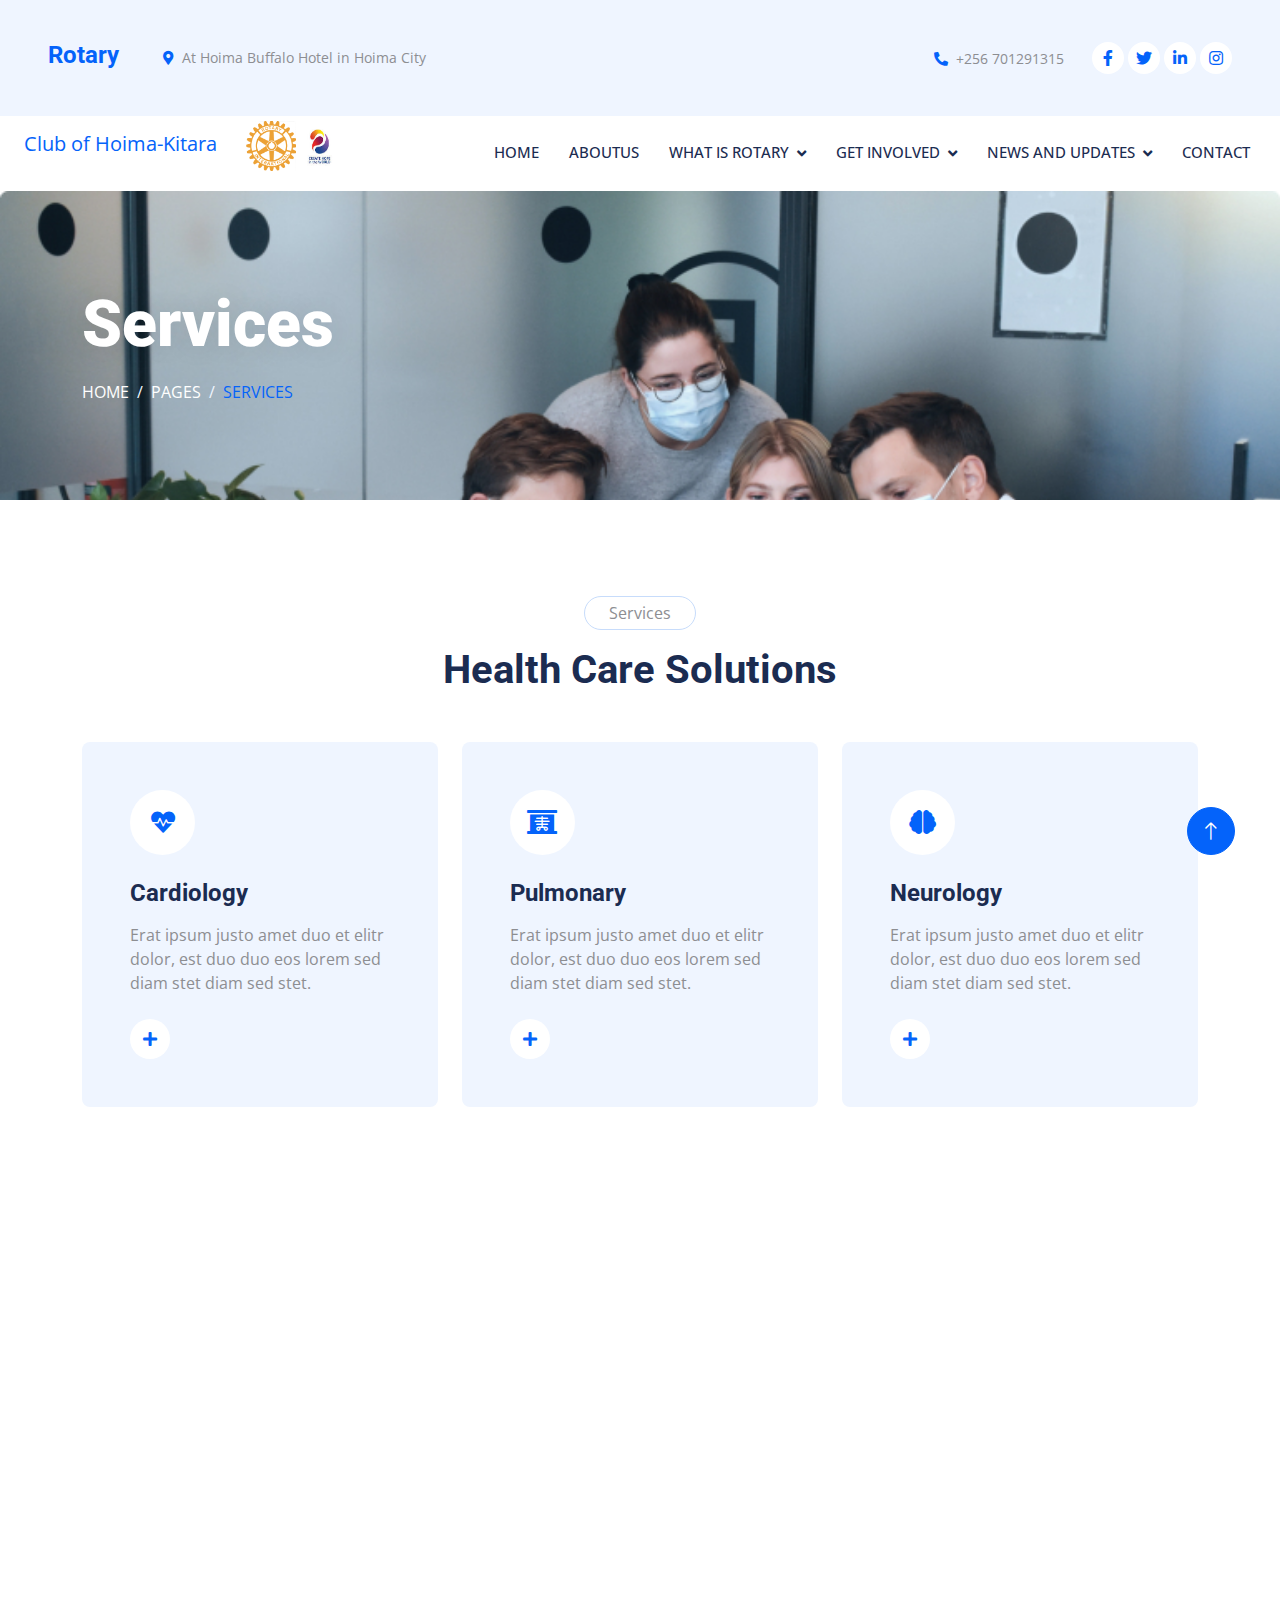
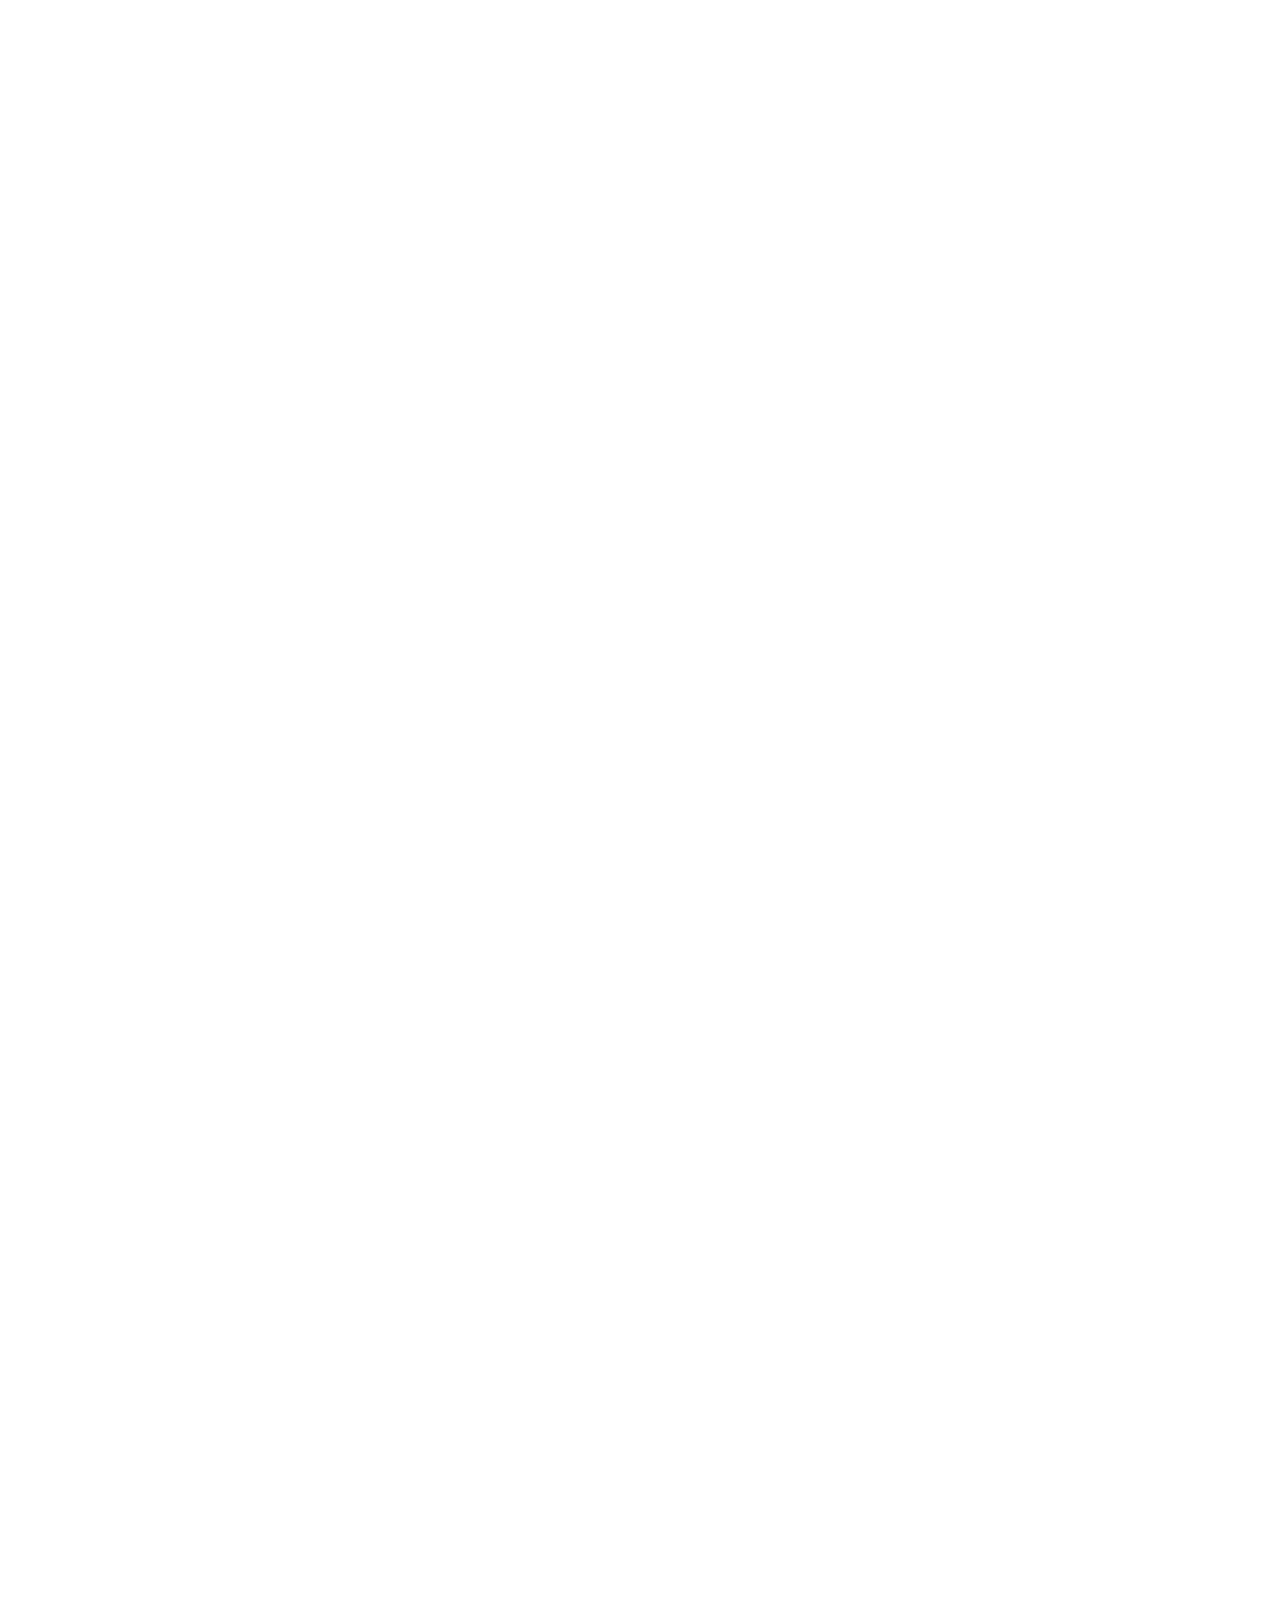
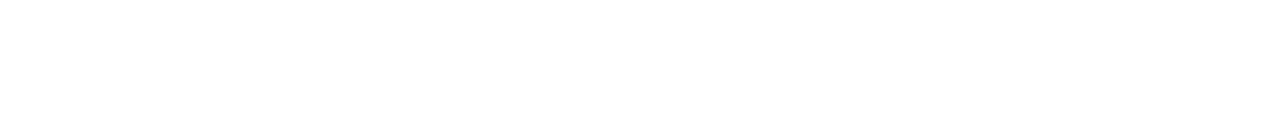
<file: service.html>
<!DOCTYPE html>
<html lang="en">

<head>
    <meta charset="utf-8">
    <title>Rotary Club of Hoima-Kitara</title>
    <meta content="width=device-width, initial-scale=1.0" name="viewport">
    <meta content="" name="keywords">
    <meta content="" name="description">

    <!-- Favicon -->
    <link href="img/icon.png" rel="icon">

    <!-- Google Web Fonts -->
    <link rel="preconnect" href="https://fonts.googleapis.com">
    <link rel="preconnect" href="https://fonts.gstatic.com" crossorigin>
    <link href="https://fonts.googleapis.com/css2?family=Open+Sans:wght@400;500&family=Roboto:wght@500;700;900&display=swap" rel="stylesheet"> 

    <!-- Icon Font Stylesheet -->
    <link href="https://cdnjs.cloudflare.com/ajax/libs/font-awesome/5.10.0/css/all.min.css" rel="stylesheet">
    <link href="https://cdn.jsdelivr.net/npm/bootstrap-icons@1.4.1/font/bootstrap-icons.css" rel="stylesheet">

    <!-- Libraries Stylesheet -->
    <link href="lib/animate/animate.min.css" rel="stylesheet">
    <link href="lib/owlcarousel/assets/owl.carousel.min.css" rel="stylesheet">
    <link href="lib/tempusdominus/css/tempusdominus-bootstrap-4.min.css" rel="stylesheet" />

    <!-- Customized Bootstrap Stylesheet -->
    <link href="css/bootstrap.min.css" rel="stylesheet">

    <!-- Template Stylesheet -->
    <link href="css/style.css" rel="stylesheet">
</head>

<body>
    <!-- Spinner Start -->
    <div id="spinner" class="show bg-white position-fixed translate-middle w-100 vh-100 top-50 start-50 d-flex align-items-center justify-content-center">
        <div class="spinner-grow text-primary" style="width: 3rem; height: 3rem;" role="status">
            <span class="sr-only">Loading...</span>
        </div>
    </div>
    <!-- Spinner End -->


    <!-- Topbar Start -->
    <div class="container-fluid bg-light p-0 wow fadeIn" data-wow-delay="0.1s">
        <div class="row gx-0 d-none d-lg-flex">
            <div class="col-lg-7 px-5 text-start">
                <div class="h-100 d-inline-flex align-items-center py-2 me-4">
                    <a class="navbar-brand" href="https://rotary.org" ><h4 class="text-primary">Rotary</h4>
                        
                    </a>
                </div>
               
                <div class="h-100 d-inline-flex align-items-center py-3 me-4">
                    <small class="fa fa-map-marker-alt text-primary me-2"></small>
                    <small>At Hoima Buffalo Hotel in Hoima City</small>
                    
                    
                </div>
                <div class="h-100 d-inline-flex align-items-center py-3">
                    
                    <small class="far fa-clock text-primary me-2"></small>
                    <small>Meetings on Thursday at 18:00 Weekly</small>
                </div>
            </div>
            <div class="col-lg-5 px-5 text-end">
                <div class="h-100 d-inline-flex align-items-center py-3 me-4">
                    <small class="fa fa-phone-alt text-primary me-2"></small>
                    <small>+256 701291315</small>
                </div>
                <div class="h-100 d-inline-flex align-items-center">
                    <a class="btn btn-sm-square rounded-circle bg-white text-primary me-1" href=""><i class="fab fa-facebook-f"></i></a>
                    <a class="btn btn-sm-square rounded-circle bg-white text-primary me-1" href=""><i class="fab fa-twitter"></i></a>
                    <a class="btn btn-sm-square rounded-circle bg-white text-primary me-1" href=""><i class="fab fa-linkedin-in"></i></a>
                    <a class="btn btn-sm-square rounded-circle bg-white text-primary me-0" href=""><i class="fab fa-instagram"></i></a>
                </div>
            </div>
        </div>
    </div>
    <!-- Topbar End -->


    <!-- Navbar Start -->
    <nav class="navbar navbar-expand-lg bg-white navbar-light sticky-top p-0 wow fadeIn" data-wow-delay="0.1s">
        <a class="navbar-brand" href="index.html" ><span class="text-primary m-4">Club of Hoima-Kitara</span>
            <img src="./img/icon.png" alt="Company Logo" width="50" height="50"><img src="./img/logo22.jpg" alt="Company Logo" width="50" height="50">
        </a>
        <button type="button" class="navbar-toggler me-4" data-bs-toggle="collapse" data-bs-target="#navbarCollapse">
            <span class="navbar-toggler-icon"></span>
        </button>
        <div class="collapse navbar-collapse" id="navbarCollapse">
            <div class="navbar-nav ms-auto p-4 p-lg-0">
                <a href="index.html" class="nav-item nav-link">Home</a>
                <a href="about.html" class="nav-item nav-link">AboutUs</a>
                
                <div class="nav-item dropdown">
                    <a href="service.html" class="nav-link dropdown-toggle" data-bs-toggle="dropdown">What is Rotary</a>
                    <div class="dropdown-menu rounded-0 rounded-bottom m-0">
                        <a href="team.html" class="dropdown-item">Rotary Overview</a>
                        <a href="appointment.html" class="dropdown-item">Our Causes</a>
                        <a href="testimonial.html" class="dropdown-item">Rotary Foundation</a>
                        
                    </div>
                </div>
                <div class="nav-item dropdown">
                    <a href="#" class="nav-link dropdown-toggle" data-bs-toggle="dropdown">Get Involved</a>
                    <div class="dropdown-menu rounded-0 rounded-bottom m-0">
                        <a href="team.html" class="dropdown-item">Members</a>
                        <a href="appointment.html" class="dropdown-item">Become a Member</a>
                        <a href="testimonial.html" class="dropdown-item">Volunteer</a>
                        <a href="404.html" class="dropdown-item">404 Page</a>
                    </div>
                </div>
                <div class="nav-item dropdown">
                    <a href="#" class="nav-link dropdown-toggle" data-bs-toggle="dropdown">News and Updates</a>
                    <div class="dropdown-menu rounded-0 rounded-bottom m-0">
                        <a href="team.html" class="dropdown-item">Club News</a>
                        <a href="appointment.html" class="dropdown-item">Stories</a>
                        <a href="testimonial.html" class="dropdown-item">Photo Album</a>
                        <a href="404.html" class="dropdown-item">Blog</a>
                        <a href="404.html" class="dropdown-item">Rotary News(RSS)</a>
                    </div>
                </div>
                <a href="contact.html" class="nav-item nav-link">Contact</a>
            </div>
          
        </div>
    </nav>
    <!-- Navbar End -->

    <!-- Page Header Start -->
    <div class="container-fluid page-header py-5 mb-5 wow fadeIn" data-wow-delay="0.1s">
        <div class="container py-5">
            <h1 class="display-3 text-white mb-3 animated slideInDown">Services</h1>
            <nav aria-label="breadcrumb animated slideInDown">
                <ol class="breadcrumb text-uppercase mb-0">
                    <li class="breadcrumb-item"><a class="text-white" href="#">Home</a></li>
                    <li class="breadcrumb-item"><a class="text-white" href="#">Pages</a></li>
                    <li class="breadcrumb-item text-primary active" aria-current="page">Services</li>
                </ol>
            </nav>
        </div>
    </div>
    <!-- Page Header End -->


    <!-- Service Start -->
    <div class="container-xxl py-5">
        <div class="container">
            <div class="text-center mx-auto mb-5 wow fadeInUp" data-wow-delay="0.1s" style="max-width: 600px;">
                <p class="d-inline-block border rounded-pill py-1 px-4">Services</p>
                <h1>Health Care Solutions</h1>
            </div>
            <div class="row g-4">
                <div class="col-lg-4 col-md-6 wow fadeInUp" data-wow-delay="0.1s">
                    <div class="service-item bg-light rounded h-100 p-5">
                        <div class="d-inline-flex align-items-center justify-content-center bg-white rounded-circle mb-4" style="width: 65px; height: 65px;">
                            <i class="fa fa-heartbeat text-primary fs-4"></i>
                        </div>
                        <h4 class="mb-3">Cardiology</h4>
                        <p class="mb-4">Erat ipsum justo amet duo et elitr dolor, est duo duo eos lorem sed diam stet diam sed stet.</p>
                        <a class="btn" href=""><i class="fa fa-plus text-primary me-3"></i>Read More</a>
                    </div>
                </div>
                <div class="col-lg-4 col-md-6 wow fadeInUp" data-wow-delay="0.3s">
                    <div class="service-item bg-light rounded h-100 p-5">
                        <div class="d-inline-flex align-items-center justify-content-center bg-white rounded-circle mb-4" style="width: 65px; height: 65px;">
                            <i class="fa fa-x-ray text-primary fs-4"></i>
                        </div>
                        <h4 class="mb-3">Pulmonary</h4>
                        <p class="mb-4">Erat ipsum justo amet duo et elitr dolor, est duo duo eos lorem sed diam stet diam sed stet.</p>
                        <a class="btn" href=""><i class="fa fa-plus text-primary me-3"></i>Read More</a>
                    </div>
                </div>
                <div class="col-lg-4 col-md-6 wow fadeInUp" data-wow-delay="0.5s">
                    <div class="service-item bg-light rounded h-100 p-5">
                        <div class="d-inline-flex align-items-center justify-content-center bg-white rounded-circle mb-4" style="width: 65px; height: 65px;">
                            <i class="fa fa-brain text-primary fs-4"></i>
                        </div>
                        <h4 class="mb-3">Neurology</h4>
                        <p class="mb-4">Erat ipsum justo amet duo et elitr dolor, est duo duo eos lorem sed diam stet diam sed stet.</p>
                        <a class="btn" href=""><i class="fa fa-plus text-primary me-3"></i>Read More</a>
                    </div>
                </div>
                <div class="col-lg-4 col-md-6 wow fadeInUp" data-wow-delay="0.1s">
                    <div class="service-item bg-light rounded h-100 p-5">
                        <div class="d-inline-flex align-items-center justify-content-center bg-white rounded-circle mb-4" style="width: 65px; height: 65px;">
                            <i class="fa fa-wheelchair text-primary fs-4"></i>
                        </div>
                        <h4 class="mb-3">Orthopedics</h4>
                        <p class="mb-4">Erat ipsum justo amet duo et elitr dolor, est duo duo eos lorem sed diam stet diam sed stet.</p>
                        <a class="btn" href=""><i class="fa fa-plus text-primary me-3"></i>Read More</a>
                    </div>
                </div>
                <div class="col-lg-4 col-md-6 wow fadeInUp" data-wow-delay="0.3s">
                    <div class="service-item bg-light rounded h-100 p-5">
                        <div class="d-inline-flex align-items-center justify-content-center bg-white rounded-circle mb-4" style="width: 65px; height: 65px;">
                            <i class="fa fa-tooth text-primary fs-4"></i>
                        </div>
                        <h4 class="mb-3">Dental Surgery</h4>
                        <p class="mb-4">Erat ipsum justo amet duo et elitr dolor, est duo duo eos lorem sed diam stet diam sed stet.</p>
                        <a class="btn" href=""><i class="fa fa-plus text-primary me-3"></i>Read More</a>
                    </div>
                </div>
                <div class="col-lg-4 col-md-6 wow fadeInUp" data-wow-delay="0.5s">
                    <div class="service-item bg-light rounded h-100 p-5">
                        <div class="d-inline-flex align-items-center justify-content-center bg-white rounded-circle mb-4" style="width: 65px; height: 65px;">
                            <i class="fa fa-vials text-primary fs-4"></i>
                        </div>
                        <h4 class="mb-3">Laboratory</h4>
                        <p class="mb-4">Erat ipsum justo amet duo et elitr dolor, est duo duo eos lorem sed diam stet diam sed stet.</p>
                        <a class="btn" href=""><i class="fa fa-plus text-primary me-3"></i>Read More</a>
                    </div>
                </div>
            </div>
        </div>
    </div>
    <!-- Service End -->


    <!-- Appointment Start -->
    <div class="container-xxl py-5">
        <div class="container">
            <div class="row g-5">
                <div class="col-lg-6 wow fadeInUp" data-wow-delay="0.1s">
                    <p class="d-inline-block border rounded-pill py-1 px-4">Appointment</p>
                    <h1 class="mb-4">Make An Appointment To Visit Our Doctor</h1>
                    <p class="mb-4">Tempor erat elitr rebum at clita. Diam dolor diam ipsum sit. Aliqu diam amet diam et eos. Clita erat ipsum et lorem et sit, sed stet lorem sit clita duo justo magna dolore erat amet</p>
                    <div class="bg-light rounded d-flex align-items-center p-5 mb-4">
                        <div class="d-flex flex-shrink-0 align-items-center justify-content-center rounded-circle bg-white" style="width: 55px; height: 55px;">
                            <i class="fa fa-phone-alt text-primary"></i>
                        </div>
                        <div class="ms-4">
                            <p class="mb-2">Call Us Now</p>
                            <h5 class="mb-0">+012 345 6789</h5>
                        </div>
                    </div>
                    <div class="bg-light rounded d-flex align-items-center p-5">
                        <div class="d-flex flex-shrink-0 align-items-center justify-content-center rounded-circle bg-white" style="width: 55px; height: 55px;">
                            <i class="fa fa-envelope-open text-primary"></i>
                        </div>
                        <div class="ms-4">
                            <p class="mb-2">Mail Us Now</p>
                            <h5 class="mb-0">info@example.com</h5>
                        </div>
                    </div>
                </div>
                <div class="col-lg-6 wow fadeInUp" data-wow-delay="0.5s">
                    <div class="bg-light rounded h-100 d-flex align-items-center p-5">
                        <form>
                            <div class="row g-3">
                                <div class="col-12 col-sm-6">
                                    <input type="text" class="form-control border-0" placeholder="Your Name" style="height: 55px;">
                                </div>
                                <div class="col-12 col-sm-6">
                                    <input type="email" class="form-control border-0" placeholder="Your Email" style="height: 55px;">
                                </div>
                                <div class="col-12 col-sm-6">
                                    <input type="text" class="form-control border-0" placeholder="Your Mobile" style="height: 55px;">
                                </div>
                                <div class="col-12 col-sm-6">
                                    <select class="form-select border-0" style="height: 55px;">
                                        <option selected>Choose Doctor</option>
                                        <option value="1">Doctor 1</option>
                                        <option value="2">Doctor 2</option>
                                        <option value="3">Doctor 3</option>
                                    </select>
                                </div>
                                <div class="col-12 col-sm-6">
                                    <div class="date" id="date" data-target-input="nearest">
                                        <input type="text"
                                            class="form-control border-0 datetimepicker-input"
                                            placeholder="Choose Date" data-target="#date" data-toggle="datetimepicker" style="height: 55px;">
                                    </div>
                                </div>
                                <div class="col-12 col-sm-6">
                                    <div class="time" id="time" data-target-input="nearest">
                                        <input type="text"
                                            class="form-control border-0 datetimepicker-input"
                                            placeholder="Choose Date" data-target="#time" data-toggle="datetimepicker" style="height: 55px;">
                                    </div>
                                </div>
                                <div class="col-12">
                                    <textarea class="form-control border-0" rows="5" placeholder="Describe your problem"></textarea>
                                </div>
                                <div class="col-12">
                                    <button class="btn btn-primary w-100 py-3" type="submit">Book Appointment</button>
                                </div>
                            </div>
                        </form>
                    </div>
                </div>
            </div>
        </div>
    </div>
    <!-- Appointment End -->


    <!-- Testimonial Start -->
    <div class="container-xxl py-5">
        <div class="container">
            <div class="text-center mx-auto mb-5 wow fadeInUp" data-wow-delay="0.1s" style="max-width: 600px;">
                <p class="d-inline-block border rounded-pill py-1 px-4">Testimonial</p>
                <h1>What Say Our Patients!</h1>
            </div>
            <div class="owl-carousel testimonial-carousel wow fadeInUp" data-wow-delay="0.1s">
                <div class="testimonial-item text-center">
                    <img class="img-fluid bg-light rounded-circle p-2 mx-auto mb-4" src="img/testimonial-1.jpg" style="width: 100px; height: 100px;">
                    <div class="testimonial-text rounded text-center p-4">
                        <p>Clita clita tempor justo dolor ipsum amet kasd amet duo justo duo duo labore sed sed. Magna ut diam sit et amet stet eos sed clita erat magna elitr erat sit sit erat at rebum justo sea clita.</p>
                        <h5 class="mb-1">Patient Name</h5>
                        <span class="fst-italic">Profession</span>
                    </div>
                </div>
                <div class="testimonial-item text-center">
                    <img class="img-fluid bg-light rounded-circle p-2 mx-auto mb-4" src="img/testimonial-2.jpg" style="width: 100px; height: 100px;">
                    <div class="testimonial-text rounded text-center p-4">
                        <p>Clita clita tempor justo dolor ipsum amet kasd amet duo justo duo duo labore sed sed. Magna ut diam sit et amet stet eos sed clita erat magna elitr erat sit sit erat at rebum justo sea clita.</p>
                        <h5 class="mb-1">Patient Name</h5>
                        <span class="fst-italic">Profession</span>
                    </div>
                </div>
                <div class="testimonial-item text-center">
                    <img class="img-fluid bg-light rounded-circle p-2 mx-auto mb-4" src="img/testimonial-3.jpg" style="width: 100px; height: 100px;">
                    <div class="testimonial-text rounded text-center p-4">
                        <p>Clita clita tempor justo dolor ipsum amet kasd amet duo justo duo duo labore sed sed. Magna ut diam sit et amet stet eos sed clita erat magna elitr erat sit sit erat at rebum justo sea clita.</p>
                        <h5 class="mb-1">Patient Name</h5>
                        <span class="fst-italic">Profession</span>
                    </div>
                </div>
            </div>
        </div>
    </div>
    <!-- Testimonial End -->
        

   <!-- Footer Start -->
   <div class="container-fluid bg-dark text-light footer mt-5 pt-5 wow fadeIn" data-wow-delay="0.1s">
    <div class="container py-5">
        <div class="row g-5">
            <div class="col-lg-3 col-md-6">
                <h5 class="text-light mb-4">Address</h5>
                <p class="mb-2"><i class="fa fa-map-marker-alt"></i>Hoima Buffalo Hotel-Hoima City</p>
                <p class="mb-2"><i class="fa fa-phone-alt me-3"></i>+256701291315</p>
                <p class="mb-2"><i class="fa fa-envelope me-3"></i>rotaryclubofhoimakitara@gmail.com</p>
                <div class="d-flex pt-2">
                    <a class="btn btn-outline-light btn-social rounded-circle" href=""><i class="fab fa-twitter"></i></a>
                    <a class="btn btn-outline-light btn-social rounded-circle" href=""><i class="fab fa-facebook-f"></i></a>
                    <a class="btn btn-outline-light btn-social rounded-circle" href=""><i class="fab fa-youtube"></i></a>
                    <a class="btn btn-outline-light btn-social rounded-circle" href=""><i class="fab fa-linkedin-in"></i></a>
                </div>
            </div>
            <div class="col-lg-3 col-md-6">
                <h5 class="text-light mb-4">Services</h5>
                <a class="btn btn-link" href="">Promote peace.</a>
                <a class="btn btn-link" href="">Fight disease.</a>
                <a class="btn btn-link" href="">Provide clean water</a>
                <a class="btn btn-link" href="">Save mothers and children.</a>
                <a class="btn btn-link" href="">Support education.</a>
                <a class="btn btn-link" href="">Grow local economies.</a>
                <a class="btn btn-link" href="">Protect the environment.</a>
            </div>
            <div class="col-lg-3 col-md-6">
                <h5 class="text-light mb-4">Quick Links</h5>
                <a class="btn btn-link" href="">About Us</a>
                <a class="btn btn-link" href="">Contact Us</a>
                <a class="btn btn-link" href="">Our Services</a>
                <a class="btn btn-link" href="">Terms & Condition</a>
                <a class="btn btn-link" href="">Support</a>
            </div>
            <div class="col-lg-3 col-md-6">
                <h5 class="text-light mb-4">Newsletter</h5>
                <p>Dolor amet sit justo amet elitr clita ipsum elitr est.</p>
                <div class="position-relative mx-auto" style="max-width: 400px;">
                    <input class="form-control border-0 w-100 py-3 ps-4 pe-5" type="text" placeholder="Your email">
                    <button type="button" class="btn btn-primary py-2 position-absolute top-0 end-0 mt-2 me-2">SignUp</button>
                </div>
            </div>
        </div>
    </div>
    <div class="container">
        <div class="copyright">
            <div class="row">
                <div class="col-md-6 text-center text-md-start mb-3 mb-md-0">
                    &copy; <a class="border-bottom" href="#">Rotary Club of Hoima-Kitara</a>, All Right Reserved.
                </div>
                <div class="col-md-6 text-center text-md-end">
                    Designed By <a class="border-bottom" href="">AirDady Digital Hub</a>
                </div>
            </div>
        </div>
    </div>
</div>
<!-- Footer End -->


    <!-- Back to Top -->
    <a href="#" class="btn btn-lg btn-primary btn-lg-square rounded-circle back-to-top"><i class="bi bi-arrow-up"></i></a>


    <!-- JavaScript Libraries -->
    <script src="https://code.jquery.com/jquery-3.4.1.min.js"></script>
    <script src="https://cdn.jsdelivr.net/npm/bootstrap@5.0.0/dist/js/bootstrap.bundle.min.js"></script>
    <script src="lib/wow/wow.min.js"></script>
    <script src="lib/easing/easing.min.js"></script>
    <script src="lib/waypoints/waypoints.min.js"></script>
    <script src="lib/counterup/counterup.min.js"></script>
    <script src="lib/owlcarousel/owl.carousel.min.js"></script>
    <script src="lib/tempusdominus/js/moment.min.js"></script>
    <script src="lib/tempusdominus/js/moment-timezone.min.js"></script>
    <script src="lib/tempusdominus/js/tempusdominus-bootstrap-4.min.js"></script>

    <!-- Template Javascript -->
    <script src="js/main.js"></script>
</body>

</html>
</file>
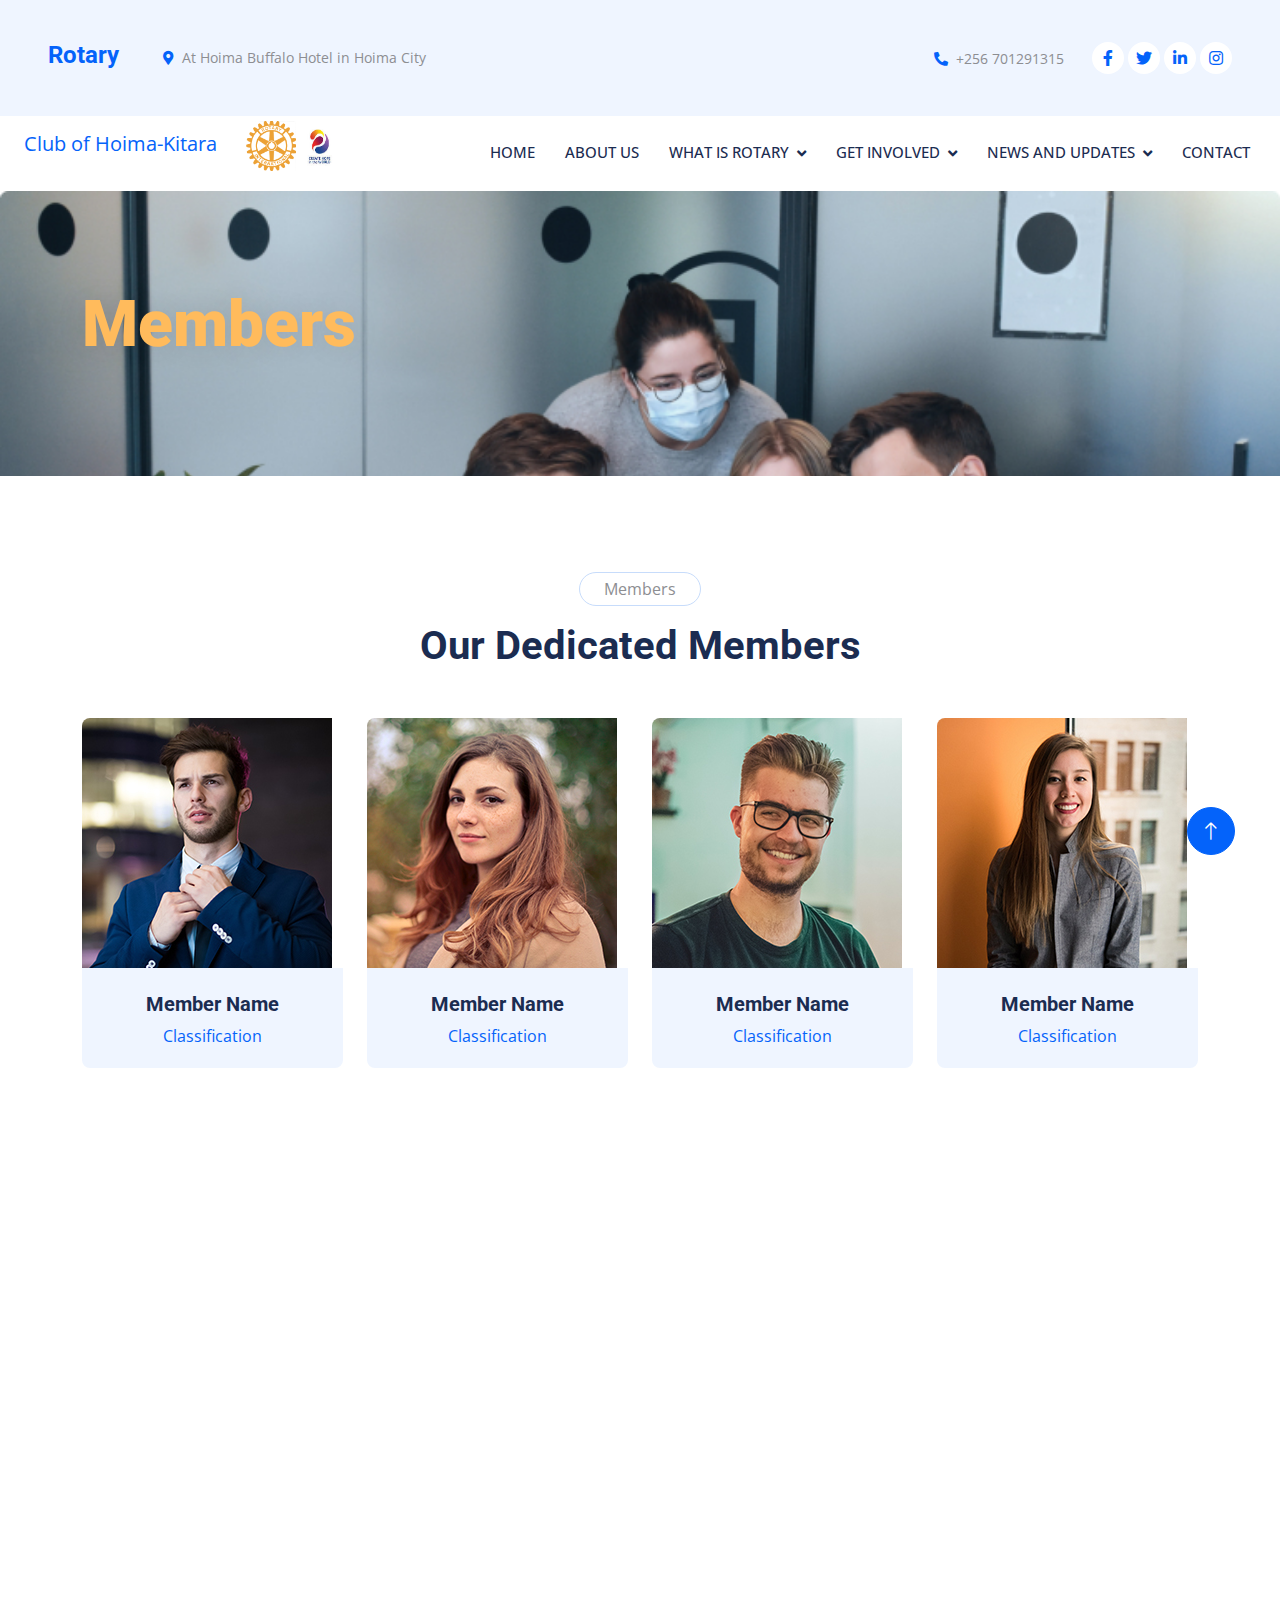
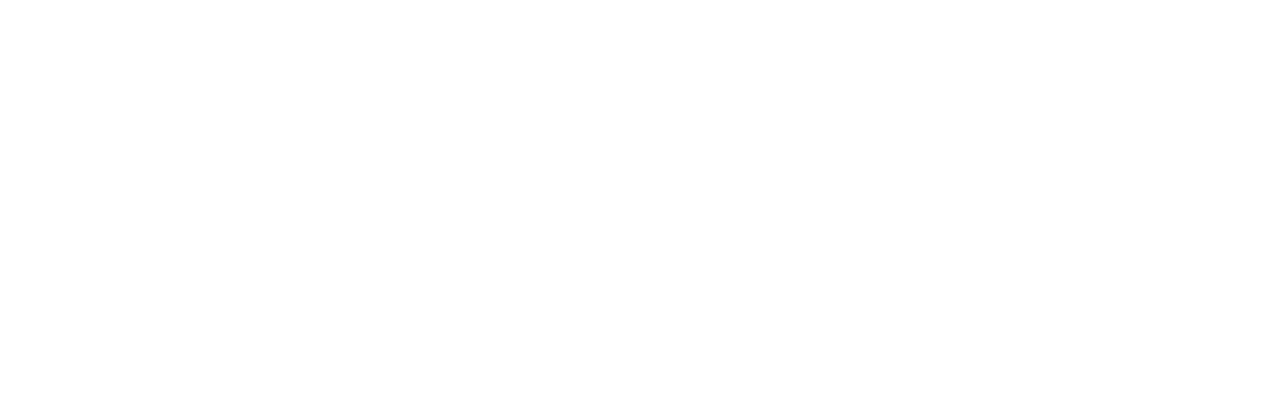
<file: team.html>
<!DOCTYPE html>
<html lang="en">

<head>
    <meta charset="utf-8">
    <title>Rotary Club of Hoima-Kitara</title>
    <meta content="width=device-width, initial-scale=1.0" name="viewport">
    <meta content="" name="keywords">
    <meta content="" name="description">

    <!-- Favicon -->
    <link href="img/icon.png" rel="icon">

    <!-- Google Web Fonts -->
    <link rel="preconnect" href="https://fonts.googleapis.com">
    <link rel="preconnect" href="https://fonts.gstatic.com" crossorigin>
    <link href="https://fonts.googleapis.com/css2?family=Open+Sans:wght@400;500&family=Roboto:wght@500;700;900&display=swap" rel="stylesheet"> 

    <!-- Icon Font Stylesheet -->
    <link href="https://cdnjs.cloudflare.com/ajax/libs/font-awesome/5.10.0/css/all.min.css" rel="stylesheet">
    <link href="https://cdn.jsdelivr.net/npm/bootstrap-icons@1.4.1/font/bootstrap-icons.css" rel="stylesheet">

    <!-- Libraries Stylesheet -->
    <link href="lib/animate/animate.min.css" rel="stylesheet">
    <link href="lib/owlcarousel/assets/owl.carousel.min.css" rel="stylesheet">
    <link href="lib/tempusdominus/css/tempusdominus-bootstrap-4.min.css" rel="stylesheet" />

    <!-- Customized Bootstrap Stylesheet -->
    <link href="css/bootstrap.min.css" rel="stylesheet">

    <!-- Template Stylesheet -->
    <link href="css/style.css" rel="stylesheet">
</head>

<body>
    <!-- Spinner Start -->
    <div id="spinner" class="show bg-white position-fixed translate-middle w-100 vh-100 top-50 start-50 d-flex align-items-center justify-content-center">
        <div class="spinner-grow text-primary" style="width: 3rem; height: 3rem;" role="status">
            <span class="sr-only">Loading...</span>
        </div>
    </div>
    <!-- Spinner End -->


    <!-- Topbar Start -->
    <div class="container-fluid bg-light p-0 wow fadeIn" data-wow-delay="0.1s">
        <div class="row gx-0 d-none d-lg-flex">
            <div class="col-lg-7 px-5 text-start">
                <div class="h-100 d-inline-flex align-items-center py-2 me-4">
                    <a class="navbar-brand" href="https://rotary.org" ><h4 class="text-primary">Rotary</h4>
                        
                    </a>
                </div>
               
                <div class="h-100 d-inline-flex align-items-center py-3 me-4">
                    <small class="fa fa-map-marker-alt text-primary me-2"></small>
                    <small>At Hoima Buffalo Hotel in Hoima City</small>
                    
                    
                </div>
                <div class="h-100 d-inline-flex align-items-center py-3">
                    
                    <small class="far fa-clock text-primary me-2"></small>
                    <small>Meetings on Thursday at 18:00 Weekly</small>
                </div>
            </div>
            <div class="col-lg-5 px-5 text-end">
                <div class="h-100 d-inline-flex align-items-center py-3 me-4">
                    <small class="fa fa-phone-alt text-primary me-2"></small>
                    <small>+256 701291315</small>
                </div>
                <div class="h-100 d-inline-flex align-items-center">
                    <a class="btn btn-sm-square rounded-circle bg-white text-primary me-1" href=""><i class="fab fa-facebook-f"></i></a>
                    <a class="btn btn-sm-square rounded-circle bg-white text-primary me-1" href=""><i class="fab fa-twitter"></i></a>
                    <a class="btn btn-sm-square rounded-circle bg-white text-primary me-1" href=""><i class="fab fa-linkedin-in"></i></a>
                    <a class="btn btn-sm-square rounded-circle bg-white text-primary me-0" href=""><i class="fab fa-instagram"></i></a>
                </div>
            </div>
        </div>
    </div>
    <!-- Topbar End -->


    <!-- Navbar Start -->
    <nav class="navbar navbar-expand-lg bg-white navbar-light sticky-top p-0 wow fadeIn" data-wow-delay="0.1s">
        <a class="navbar-brand" href="index.html" ><span class="text-primary m-4">Club of Hoima-Kitara</span>
            <img src="./img/icon.png" alt="Company Logo" width="50" height="50"><img src="./img/logo22.jpg" alt="Company Logo" width="50" height="50">
        </a>
        <button type="button" class="navbar-toggler me-4" data-bs-toggle="collapse" data-bs-target="#navbarCollapse">
            <span class="navbar-toggler-icon"></span>
        </button>
        <div class="collapse navbar-collapse" id="navbarCollapse">
            <div class="navbar-nav ms-auto p-4 p-lg-0">
                <a href="index.html" class="nav-item nav-link">Home</a>
                <a href="about.html" class="nav-item nav-link">About Us</a>
                
                <div class="nav-item dropdown">
                    <a href="service.html" class="nav-link dropdown-toggle" data-bs-toggle="dropdown">What is Rotary</a>
                    <div class="dropdown-menu rounded-0 rounded-bottom m-0">
                        <a href="team.html" class="dropdown-item">Rotary Overview</a>
                        <a href="appointment.html" class="dropdown-item">Our Causes</a>
                        <a href="testimonial.html" class="dropdown-item">Rotary Foundation</a>
                        
                    </div>
                </div>
                <div class="nav-item dropdown">
                    <a href="#" class="nav-link dropdown-toggle" data-bs-toggle="dropdown">Get Involved</a>
                    <div class="dropdown-menu rounded-0 rounded-bottom m-0">
                        <a href="team.html" class="dropdown-item">Members</a>
                        <a href="appointment.html" class="dropdown-item">Become a Member</a>
                        <a href="404.html" class="dropdown-item">404 Page</a>
                    </div>
                </div>
                <div class="nav-item dropdown">
                    <a href="#" class="nav-link dropdown-toggle" data-bs-toggle="dropdown">News and Updates</a>
                    <div class="dropdown-menu rounded-0 rounded-bottom m-0">
                        <a href="team.html" class="dropdown-item">Club News</a>
                        <a href="appointment.html" class="dropdown-item">Stories</a>
                        <a href="testimonial.html" class="dropdown-item">Photo Album</a>
                        <a href="404.html" class="dropdown-item">Blog</a>
                        <a href="404.html" class="dropdown-item">Rotary News(RSS)</a>
                    </div>
                </div>
                <a href="contact.html" class="nav-item nav-link">Contact</a>
            </div>
          
        </div>
    </nav>
    <!-- Navbar End -->


    <!-- Page Header Start -->
    <div class="container-fluid page-header py-5 mb-5 wow fadeIn" data-wow-delay="0.1s">
        <div class="container py-5">
            <h1 class="display-3 link-header mb-3 animated slideInDown">Members</h1>
           
        </div>
    </div>
    <!-- Page Header End -->


    <!-- Team Start -->
    <div class="container-xxl py-5">
        <div class="container">
            <div class="text-center mx-auto mb-5 wow fadeInUp" data-wow-delay="0.1s" style="max-width: 600px;">
                <p class="d-inline-block border rounded-pill py-1 px-4">Members</p>
                <h1>Our Dedicated Members</h1>
            </div>
            <div class="row g-4">
                <div class="col-lg-3 col-md-6 wow fadeInUp" data-wow-delay="0.1s">
                    <div class="team-item position-relative rounded overflow-hidden">
                        <div class="overflow-hidden">
                            <img class="img-fluid" src="img/team-1.jpg" alt="">
                        </div>
                        <div class="team-text bg-light text-center p-4">
                            <h5>Member Name</h5>
                            <p class="text-primary">Classification</p>
                            <div class="team-social text-center">
                                <a class="btn btn-square" href=""><i class="fab fa-facebook-f"></i></a>
                                <a class="btn btn-square" href=""><i class="fab fa-twitter"></i></a>
                                <a class="btn btn-square" href=""><i class="fab fa-instagram"></i></a>
                            </div>
                        </div>
                    </div>
                </div>
                <div class="col-lg-3 col-md-6 wow fadeInUp" data-wow-delay="0.3s">
                    <div class="team-item position-relative rounded overflow-hidden">
                        <div class="overflow-hidden">
                            <img class="img-fluid" src="img/team-2.jpg" alt="">
                        </div>
                        <div class="team-text bg-light text-center p-4">
                            <h5>Member Name</h5>
                            <p class="text-primary">Classification</p>
                            <div class="team-social text-center">
                                <a class="btn btn-square" href=""><i class="fab fa-facebook-f"></i></a>
                                <a class="btn btn-square" href=""><i class="fab fa-twitter"></i></a>
                                <a class="btn btn-square" href=""><i class="fab fa-instagram"></i></a>
                            </div>
                        </div>
                    </div>
                </div>
                <div class="col-lg-3 col-md-6 wow fadeInUp" data-wow-delay="0.5s">
                    <div class="team-item position-relative rounded overflow-hidden">
                        <div class="overflow-hidden">
                            <img class="img-fluid" src="img/team-3.jpg" alt="">
                        </div>
                        <div class="team-text bg-light text-center p-4">
                            <h5>Member Name</h5>
                            <p class="text-primary">Classification</p>
                            <div class="team-social text-center">
                                <a class="btn btn-square" href=""><i class="fab fa-facebook-f"></i></a>
                                <a class="btn btn-square" href=""><i class="fab fa-twitter"></i></a>
                                <a class="btn btn-square" href=""><i class="fab fa-instagram"></i></a>
                            </div>
                        </div>
                    </div>
                </div>
                <div class="col-lg-3 col-md-6 wow fadeInUp" data-wow-delay="0.7s">
                    <div class="team-item position-relative rounded overflow-hidden">
                        <div class="overflow-hidden">
                            <img class="img-fluid" src="img/team-4.jpg" alt="">
                        </div>
                        <div class="team-text bg-light text-center p-4">
                            <h5>Member Name</h5>
                            <p class="text-primary">Classification</p>
                            <div class="team-social text-center">
                                <a class="btn btn-square" href=""><i class="fab fa-facebook-f"></i></a>
                                <a class="btn btn-square" href=""><i class="fab fa-twitter"></i></a>
                                <a class="btn btn-square" href=""><i class="fab fa-instagram"></i></a>
                            </div>
                        </div>
                    </div>
                </div>
                <div class="col-lg-3 col-md-6 wow fadeInUp" data-wow-delay="0.1s">
                    <div class="team-item position-relative rounded overflow-hidden">
                        <div class="overflow-hidden">
                            <img class="img-fluid" src="img/team-2.jpg" alt="">
                        </div>
                        <div class="team-text bg-light text-center p-4">
                            <h5>Member Name</h5>
                            <p class="text-primary">Classification</p>
                            <div class="team-social text-center">
                                <a class="btn btn-square" href=""><i class="fab fa-facebook-f"></i></a>
                                <a class="btn btn-square" href=""><i class="fab fa-twitter"></i></a>
                                <a class="btn btn-square" href=""><i class="fab fa-instagram"></i></a>
                            </div>
                        </div>
                    </div>
                </div>
                <div class="col-lg-3 col-md-6 wow fadeInUp" data-wow-delay="0.3s">
                    <div class="team-item position-relative rounded overflow-hidden">
                        <div class="overflow-hidden">
                            <img class="img-fluid" src="img/team-3.jpg" alt="">
                        </div>
                        <div class="team-text bg-light text-center p-4">
                            <h5>Member Name</h5>
                            <p class="text-primary">Classification</p>
                            <div class="team-social text-center">
                                <a class="btn btn-square" href=""><i class="fab fa-facebook-f"></i></a>
                                <a class="btn btn-square" href=""><i class="fab fa-twitter"></i></a>
                                <a class="btn btn-square" href=""><i class="fab fa-instagram"></i></a>
                            </div>
                        </div>
                    </div>
                </div>
                <div class="col-lg-3 col-md-6 wow fadeInUp" data-wow-delay="0.5s">
                    <div class="team-item position-relative rounded overflow-hidden">
                        <div class="overflow-hidden">
                            <img class="img-fluid" src="img/team-4.jpg" alt="">
                        </div>
                        <div class="team-text bg-light text-center p-4">
                            <h5>Member Name</h5>
                            <p class="text-primary">Classification</p>
                            <div class="team-social text-center">
                                <a class="btn btn-square" href=""><i class="fab fa-facebook-f"></i></a>
                                <a class="btn btn-square" href=""><i class="fab fa-twitter"></i></a>
                                <a class="btn btn-square" href=""><i class="fab fa-instagram"></i></a>
                            </div>
                        </div>
                    </div>
                </div>
                <div class="col-lg-3 col-md-6 wow fadeInUp" data-wow-delay="0.7s">
                    <div class="team-item position-relative rounded overflow-hidden">
                        <div class="overflow-hidden">
                            <img class="img-fluid" src="img/team-1.jpg" alt="">
                        </div>
                        <div class="team-text bg-light text-center p-4">
                            <h5>Member Name</h5>
                            <p class="text-primary">Classification</p>
                            <div class="team-social text-center">
                                <a class="btn btn-square" href=""><i class="fab fa-facebook-f"></i></a>
                                <a class="btn btn-square" href=""><i class="fab fa-twitter"></i></a>
                                <a class="btn btn-square" href=""><i class="fab fa-instagram"></i></a>
                            </div>
                        </div>
                    </div>
                </div>
            </div>
        </div>
    </div>
    <!-- Team End -->

    <!-- Footer Start -->
    <div class="container-fluid bg-dark text-light footer mt-5 pt-5 wow fadeIn" data-wow-delay="0.1s">
        <div class="container py-5">
            <div class="row g-5">
                <div class="col-lg-3 col-md-6">
                    <h5 class="text-light mb-4">Address</h5>
                    <p class="mb-2"><i class="fa fa-map-marker-alt"></i>Hoima Buffalo Hotel-Hoima City</p>
                    <p class="mb-2"><i class="fa fa-phone-alt me-3"></i>+256701291315</p>
                    <p class="mb-2"><i class="fa fa-envelope me-3"></i>rotaryclubofhoimakitara@gmail.com</p>
                    <div class="d-flex pt-2">
                        <a class="btn btn-outline-light btn-social rounded-circle" href=""><i class="fab fa-twitter"></i></a>
                        <a class="btn btn-outline-light btn-social rounded-circle" href=""><i class="fab fa-facebook-f"></i></a>
                        <a class="btn btn-outline-light btn-social rounded-circle" href=""><i class="fab fa-youtube"></i></a>
                        <a class="btn btn-outline-light btn-social rounded-circle" href=""><i class="fab fa-linkedin-in"></i></a>
                    </div>
                </div>
                <div class="col-lg-3 col-md-6">
                    <h5 class="text-light mb-4">Services</h5>
                    <a class="btn btn-link" href="">Promote peace.</a>
                    <a class="btn btn-link" href="">Fight disease.</a>
                    <a class="btn btn-link" href="">Provide clean water</a>
                    <a class="btn btn-link" href="">Save mothers and children.</a>
                    <a class="btn btn-link" href="">Support education.</a>
                    <a class="btn btn-link" href="">Grow local economies.</a>
                    <a class="btn btn-link" href="">Protect the environment.</a>
                </div>
                <div class="col-lg-3 col-md-6">
                    <h5 class="text-light mb-4">Quick Links</h5>
                    <a class="btn btn-link" href="">About Us</a>
                    <a class="btn btn-link" href="">Contact Us</a>
                    <a class="btn btn-link" href="">Our Services</a>
                    <a class="btn btn-link" href="">Terms & Condition</a>
                    <a class="btn btn-link" href="">Support</a>
                </div>
                <div class="col-lg-3 col-md-6">
                    <h5 class="text-light mb-4">Newsletter</h5>
                    <p>Dolor amet sit justo amet elitr clita ipsum elitr est.</p>
                    <div class="position-relative mx-auto" style="max-width: 400px;">
                        <input class="form-control border-0 w-100 py-3 ps-4 pe-5" type="text" placeholder="Your email">
                        <button type="button" class="btn btn-primary py-2 position-absolute top-0 end-0 mt-2 me-2">SignUp</button>
                    </div>
                </div>
            </div>
        </div>
        <div class="container">
            <div class="copyright">
                <div class="row">
                    <div class="col-md-6 text-center text-md-start mb-3 mb-md-0">
                        &copy; <a class="border-bottom" href="#">Rotary Club of Hoima-Kitara</a>, All Right Reserved.
                    </div>
                    <div class="col-md-6 text-center text-md-end">
                        Designed By <a class="border-bottom" href="">AirDady Digital Hub</a>
                    </div>
                </div>
            </div>
        </div>
    </div>
    <!-- Footer End -->



    <!-- Back to Top -->
    <a href="#" class="btn btn-lg btn-primary btn-lg-square rounded-circle back-to-top"><i class="bi bi-arrow-up"></i></a>


    <!-- JavaScript Libraries -->
    <script src="https://code.jquery.com/jquery-3.4.1.min.js"></script>
    <script src="https://cdn.jsdelivr.net/npm/bootstrap@5.0.0/dist/js/bootstrap.bundle.min.js"></script>
    <script src="lib/wow/wow.min.js"></script>
    <script src="lib/easing/easing.min.js"></script>
    <script src="lib/waypoints/waypoints.min.js"></script>
    <script src="lib/counterup/counterup.min.js"></script>
    <script src="lib/owlcarousel/owl.carousel.min.js"></script>
    <script src="lib/tempusdominus/js/moment.min.js"></script>
    <script src="lib/tempusdominus/js/moment-timezone.min.js"></script>
    <script src="lib/tempusdominus/js/tempusdominus-bootstrap-4.min.js"></script>

    <!-- Template Javascript -->
    <script src="js/main.js"></script>
</body>

</html>
</file>
<file: css/style.css>
/********** Template CSS **********/
:root {
    --primary: #0463FA;
    --light: #EFF5FF;
    --dark: #1B2C51;
}

.fw-medium {
    font-weight: 500 !important;
}

.fw-bold {
    font-weight: 700 !important;
}

.fw-black {
    font-weight: 900 !important;
}

.back-to-top {
    position: fixed;
    display: none;
    right: 45px;
    bottom: 45px;
    z-index: 99;
}


/*** Spinner ***/
#spinner {
    opacity: 0;
    visibility: hidden;
    transition: opacity .5s ease-out, visibility 0s linear .5s;
    z-index: 99999;
}

#spinner.show {
    transition: opacity .5s ease-out, visibility 0s linear 0s;
    visibility: visible;
    opacity: 1;
}


/*** Button ***/
.btn {
    font-weight: 500;
    transition: .5s;
}

.btn.btn-primary,
.btn.btn-secondary {
    color: #FFFFFF;
}

.btn-square {
    width: 38px;
    height: 38px;
}

.btn-sm-square {
    width: 32px;
    height: 32px;
}

.btn-lg-square {
    width: 48px;
    height: 48px;
}

.btn-square,
.btn-sm-square,
.btn-lg-square {
    padding: 0;
    display: flex;
    align-items: center;
    justify-content: center;
    font-weight: normal;
}


/*** Navbar ***/
.navbar .dropdown-toggle::after {
    border: none;
    content: "\f107";
    font-family: "Font Awesome 5 Free";
    font-weight: 900;
    vertical-align: middle;
    margin-left: 8px;
}

.navbar .navbar-nav .nav-link {
    margin-right: 30px;
    padding: 25px 0;
    color: #FFFFFF;
    font-size: 15px;
    font-weight: 500;
    text-transform: uppercase;
    outline: none;
}

.navbar .navbar-nav .nav-link:hover,
.navbar .navbar-nav .nav-link.active {
    color: var(--primary);
}

@media (max-width: 991.98px) {
    .navbar .navbar-nav .nav-link  {
        margin-right: 0;
        padding: 10px 0;
    }

    .navbar .navbar-nav {
        border-top: 1px solid #EEEEEE;
    }
}

.navbar .navbar-brand,
.navbar a.btn {
    height: 75px;
}

.navbar .navbar-nav .nav-link {
    color: var(--dark);
    font-weight: 500;
}

.navbar.sticky-top {
    top: -100px;
    transition: .5s;
}

@media (min-width: 992px) {
    .navbar .nav-item .dropdown-menu {
        display: block;
        border: none;
        margin-top: 0;
        top: 150%;
        opacity: 0;
        visibility: hidden;
        transition: .5s;
    }

    .navbar .nav-item:hover .dropdown-menu {
        top: 100%;
        visibility: visible;
        transition: .5s;
        opacity: 1;
    }
}


/*** Header ***/
.header-carousel .owl-carousel-text {
    position: absolute;
    width: 100%;
    height: 100%;
    padding: 3rem;
    top: 0;
    left: 0;
    display: flex;
    align-items: center;
    justify-content: center;
    text-shadow: 0 0 30px rgba(0, 0, 0, .1);
}

.header-carousel .owl-nav {
    position: absolute;
    width: 200px;
    height: 45px;
    bottom: 30px;
    left: 50%;
    transform: translateX(-50%);
    display: flex;
    justify-content: space-between;
}

.header-carousel .owl-nav .owl-prev,
.header-carousel .owl-nav .owl-next {
    width: 45px;
    height: 45px;
    display: flex;
    align-items: center;
    justify-content: center;
    color: #FFFFFF;
    background: transparent;
    border: 1px solid #FFFFFF;
    border-radius: 45px;
    font-size: 22px;
    transition: .5s;
}

.header-carousel .owl-nav .owl-prev:hover,
.header-carousel .owl-nav .owl-next:hover {
    background: var(--primary);
    border-color: var(--primary);
}

.header-carousel .owl-dots {
    position: absolute;
    height: 45px;
    bottom: 30px;
    left: 50%;
    transform: translateX(-50%);
    display: flex;
    align-items: center;
    justify-content: center;
}

.header-carousel .owl-dot {
    position: relative;
    display: inline-block;
    margin: 0 5px;
    width: 15px;
    height: 15px;
    background: transparent;
    border: 1px solid #FFFFFF;
    border-radius: 15px;
    transition: .5s;
}

.header-carousel .owl-dot::after {
    position: absolute;
    content: "";
    width: 5px;
    height: 5px;
    top: 4px;
    left: 4px;
    background: #FFFFFF;
    border-radius: 5px;
}
.link-header{
    color: #FFBB5C;
}
.header-carousel .owl-dot.active {
    background: var(--primary);
    border-color: var(--primary);
}

.page-header {
    background: url(../img/video.jpg) top center no-repeat;
    background-size: cover;
    text-shadow: 0 0 30px rgba(0, 0, 0, .1);
}

.breadcrumb-item + .breadcrumb-item::before {
    color: var(--light);
}


/*** Service ***/
.service-item {
    transition: .5s;
}

.service-item:hover {
    margin-top: -10px;
    box-shadow: 0 .5rem 1.5rem rgba(0, 0, 0, .08);
}

.service-item .btn {
    width: 40px;
    height: 40px;
    display: inline-flex;
    align-items: center;
    background: #FFFFFF;
    border-radius: 40px;
    white-space: nowrap;
    overflow: hidden;
    transition: .5s;
}

.service-item:hover .btn {
    width: 140px;
}
/**** Added**/
.bg-header{
    background: #051367; 
    color:#FFBB5C
     
    
}

/*** Feature ***/
@media (min-width: 992px) {
    .container.feature {
        max-width: 100% !important;
    }

    .feature-text  {
        padding-left: calc(((100% - 960px) / 2) + .75rem);
    }
}

@media (min-width: 1200px) {
    .feature-text  {
        padding-left: calc(((100% - 1140px) / 2) + .75rem);
    }
}

@media (min-width: 1400px) {
    .feature-text  {
        padding-left: calc(((100% - 1320px) / 2) + .75rem);
    }
}


/*** Team ***/
.team-item img {
    position: relative;
    top: 0;
    transition: .5s;
}

.team-item:hover img {
    top: -30px;
}

.team-item .team-text {
    position: relative;
    height: 100px;
    transition: .5s;
}

.team-item:hover .team-text {
    margin-top: -60px;
    height: 160px;
}

.team-item .team-text .team-social {
    opacity: 0;
    transition: .5s;
}

.team-item:hover .team-text .team-social {
    opacity: 1;
}

.team-item .team-social .btn {
    display: inline-flex;
    color: var(--primary);
    background: #FFFFFF;
    border-radius: 40px;
}

.team-item .team-social .btn:hover {
    color: #FFFFFF;
    background: var(--primary);
}


/*** Appointment ***/
.bootstrap-datetimepicker-widget.bottom {
    top: auto !important;
}

.bootstrap-datetimepicker-widget .table * {
    border-bottom-width: 0px;
}

.bootstrap-datetimepicker-widget .table th {
    font-weight: 500;
}

.bootstrap-datetimepicker-widget.dropdown-menu {
    padding: 10px;
    border-radius: 2px;
}

.bootstrap-datetimepicker-widget table td.active,
.bootstrap-datetimepicker-widget table td.active:hover {
    background: var(--primary);
}

.bootstrap-datetimepicker-widget table td.today::before {
    border-bottom-color: var(--primary);
}


/*** Testimonial ***/
.testimonial-carousel::before {
    position: absolute;
    content: "";
    top: 0;
    left: 0;
    height: 100%;
    width: 0;
    background: linear-gradient(to right, rgba(255, 255, 255, 1) 0%, rgba(255, 255, 255, 0) 100%);
    z-index: 1;
}

.testimonial-carousel::after {
    position: absolute;
    content: "";
    top: 0;
    right: 0;
    height: 100%;
    width: 0;
    background: linear-gradient(to left, rgba(255, 255, 255, 1) 0%, rgba(255, 255, 255, 0) 100%);
    z-index: 1;
}

@media (min-width: 768px) {
    .testimonial-carousel::before,
    .testimonial-carousel::after {
        width: 200px;
    }
}

@media (min-width: 992px) {
    .testimonial-carousel::before,
    .testimonial-carousel::after {
        width: 300px;
    }
}

.testimonial-carousel .owl-item .testimonial-text {
    background: var(--light);
    transform: scale(.8);
    transition: .5s;
}

.testimonial-carousel .owl-item.center .testimonial-text {
    background: var(--primary);
    transform: scale(1);
}

.testimonial-carousel .owl-item .testimonial-text *,
.testimonial-carousel .owl-item .testimonial-item img {
    transition: .5s;
}

.testimonial-carousel .owl-item.center .testimonial-text * {
    color: var(--light) !important;
}

.testimonial-carousel .owl-item.center .testimonial-item img {
    background: var(--primary) !important;
} 

.testimonial-carousel .owl-nav {
    position: absolute;
    width: 350px;
    top: 15px;
    left: 50%;
    transform: translateX(-50%);
    display: flex;
    justify-content: space-between;
    opacity: 0;
    transition: .5s;
    z-index: 1;
}

.testimonial-carousel:hover .owl-nav {
    width: 300px;
    opacity: 1;
}

.testimonial-carousel .owl-nav .owl-prev,
.testimonial-carousel .owl-nav .owl-next {
    position: relative;
    color: var(--primary);
    font-size: 45px;
    transition: .5s;
}

.testimonial-carousel .owl-nav .owl-prev:hover,
.testimonial-carousel .owl-nav .owl-next:hover {
    color: var(--dark);
}


/*** Footer ***/
.footer .btn.btn-social {
    margin-right: 5px;
    width: 35px;
    height: 35px;
    display: flex;
    align-items: center;
    justify-content: center;
    color: var(--light);
    border: 1px solid #FFFFFF;
    transition: .3s;
}

.footer .btn.btn-social:hover {
    color: var(--primary);
}

.footer .btn.btn-link {
    display: block;
    margin-bottom: 5px;
    padding: 0;
    text-align: left;
    color: #FFFFFF;
    font-size: 15px;
    font-weight: normal;
    text-transform: capitalize;
    transition: .3s;
}

.footer .btn.btn-link::before {
    position: relative;
    content: "\f105";
    font-family: "Font Awesome 5 Free";
    font-weight: 900;
    margin-right: 10px;
}

.footer .btn.btn-link:hover {
    color: var(--primary);
    letter-spacing: 1px;
    box-shadow: none;
}

.footer .copyright {
    padding: 25px 0;
    font-size: 15px;
    border-top: 1px solid rgba(256, 256, 256, .1);
}

.footer .copyright a {
    color: var(--light);
}

.footer .copyright a:hover {
    color: var(--primary);
}
</file>
